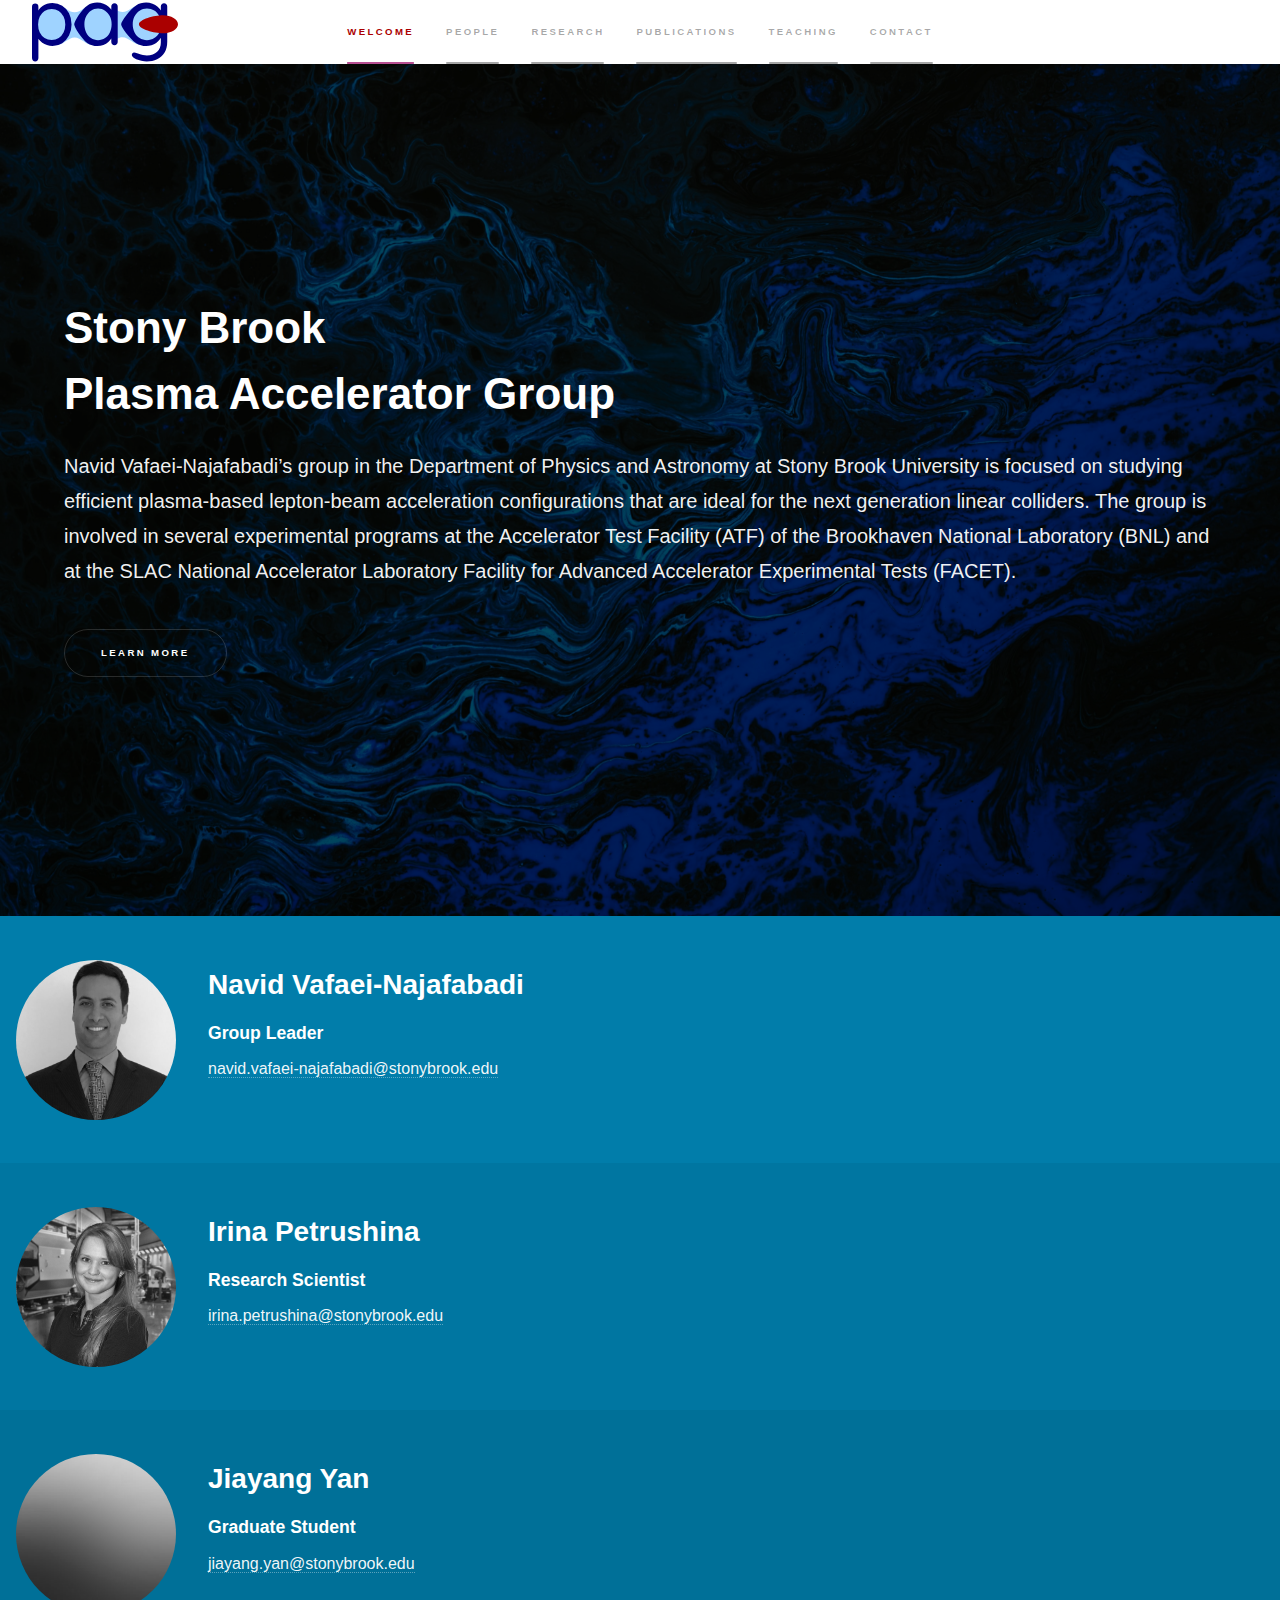
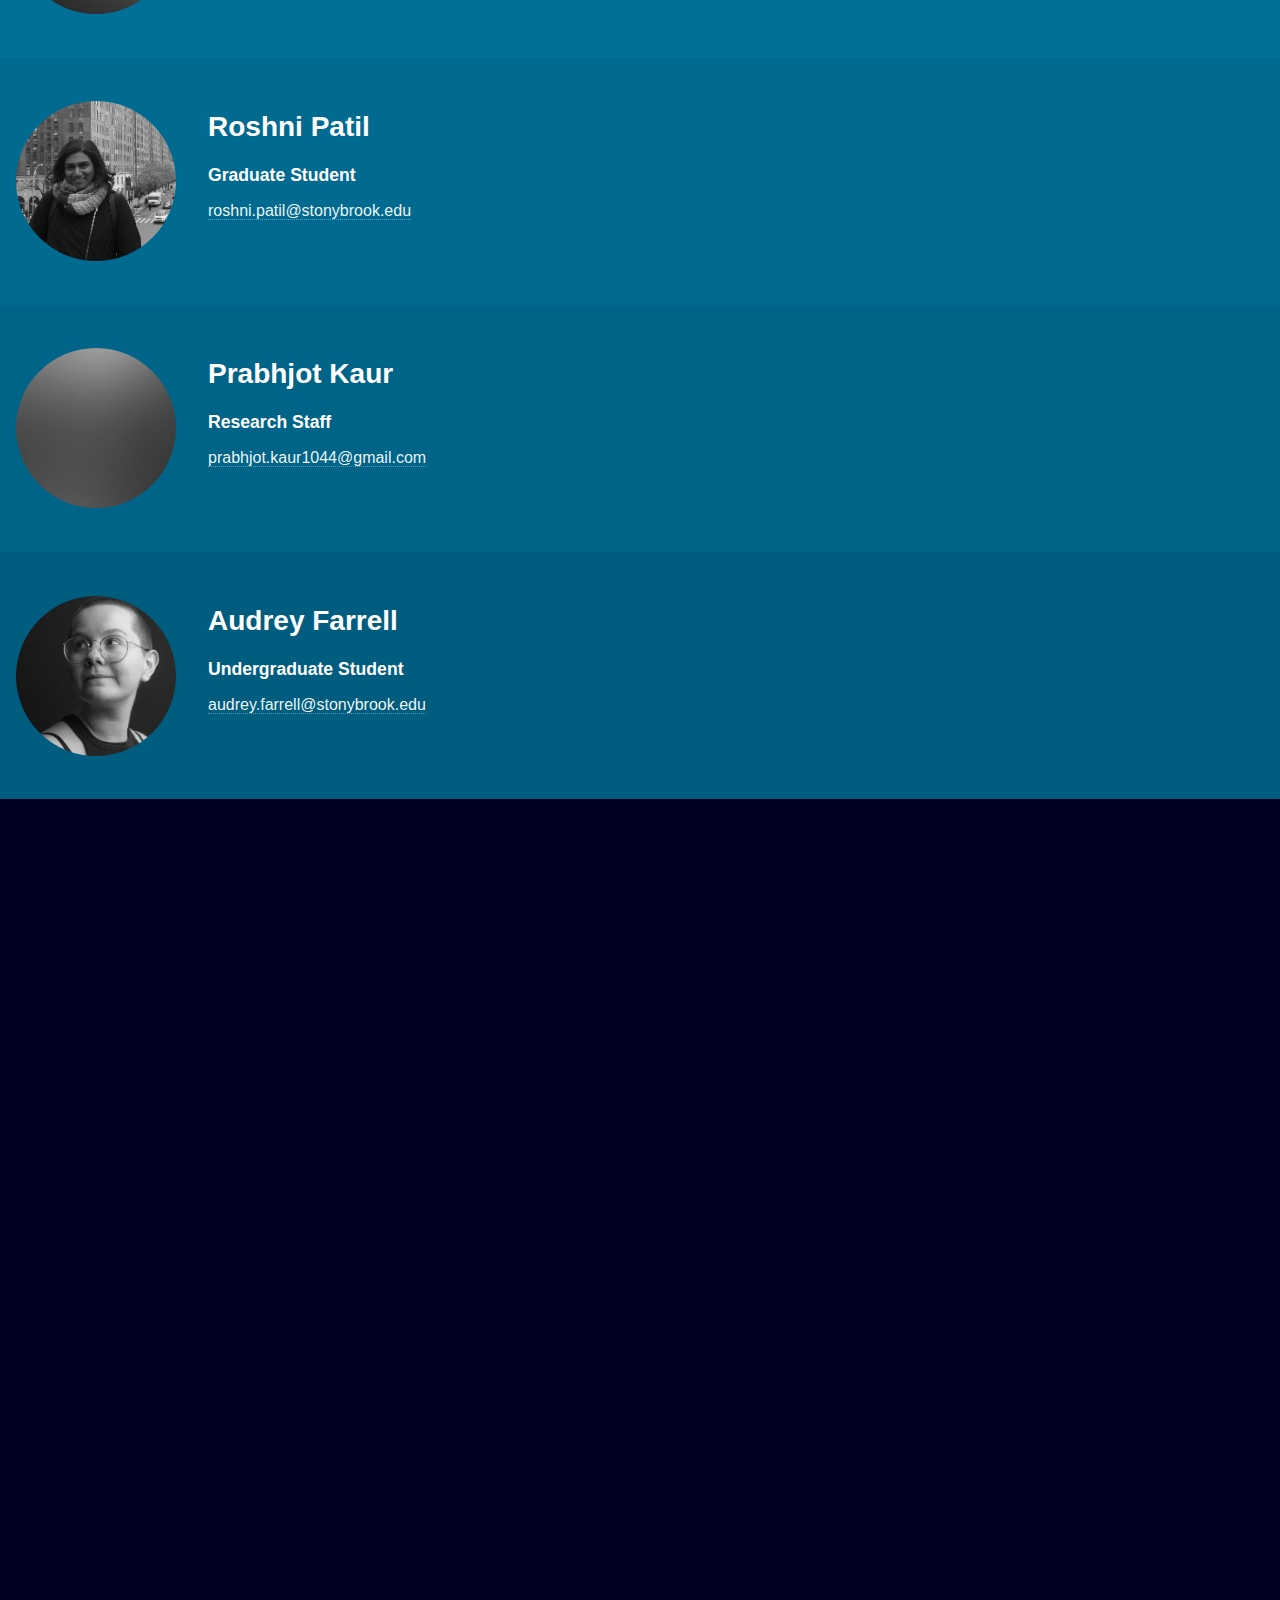
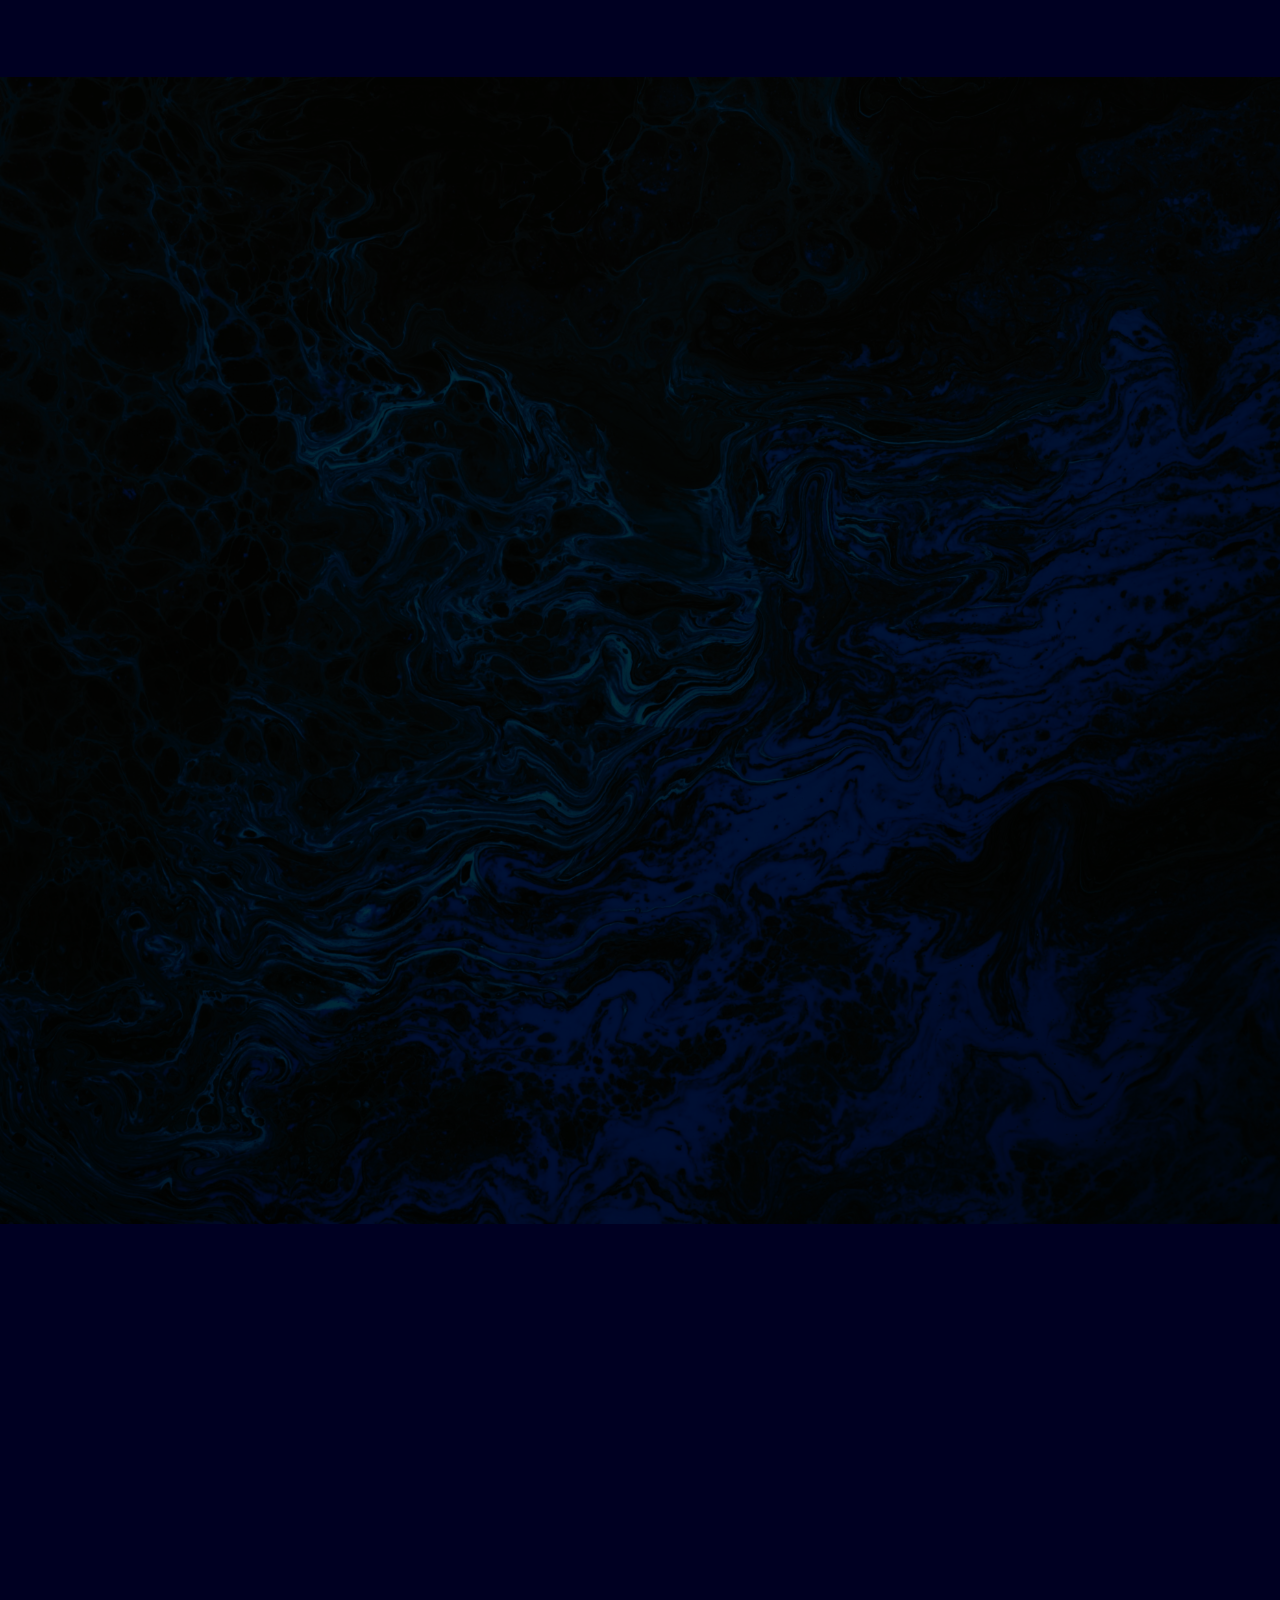
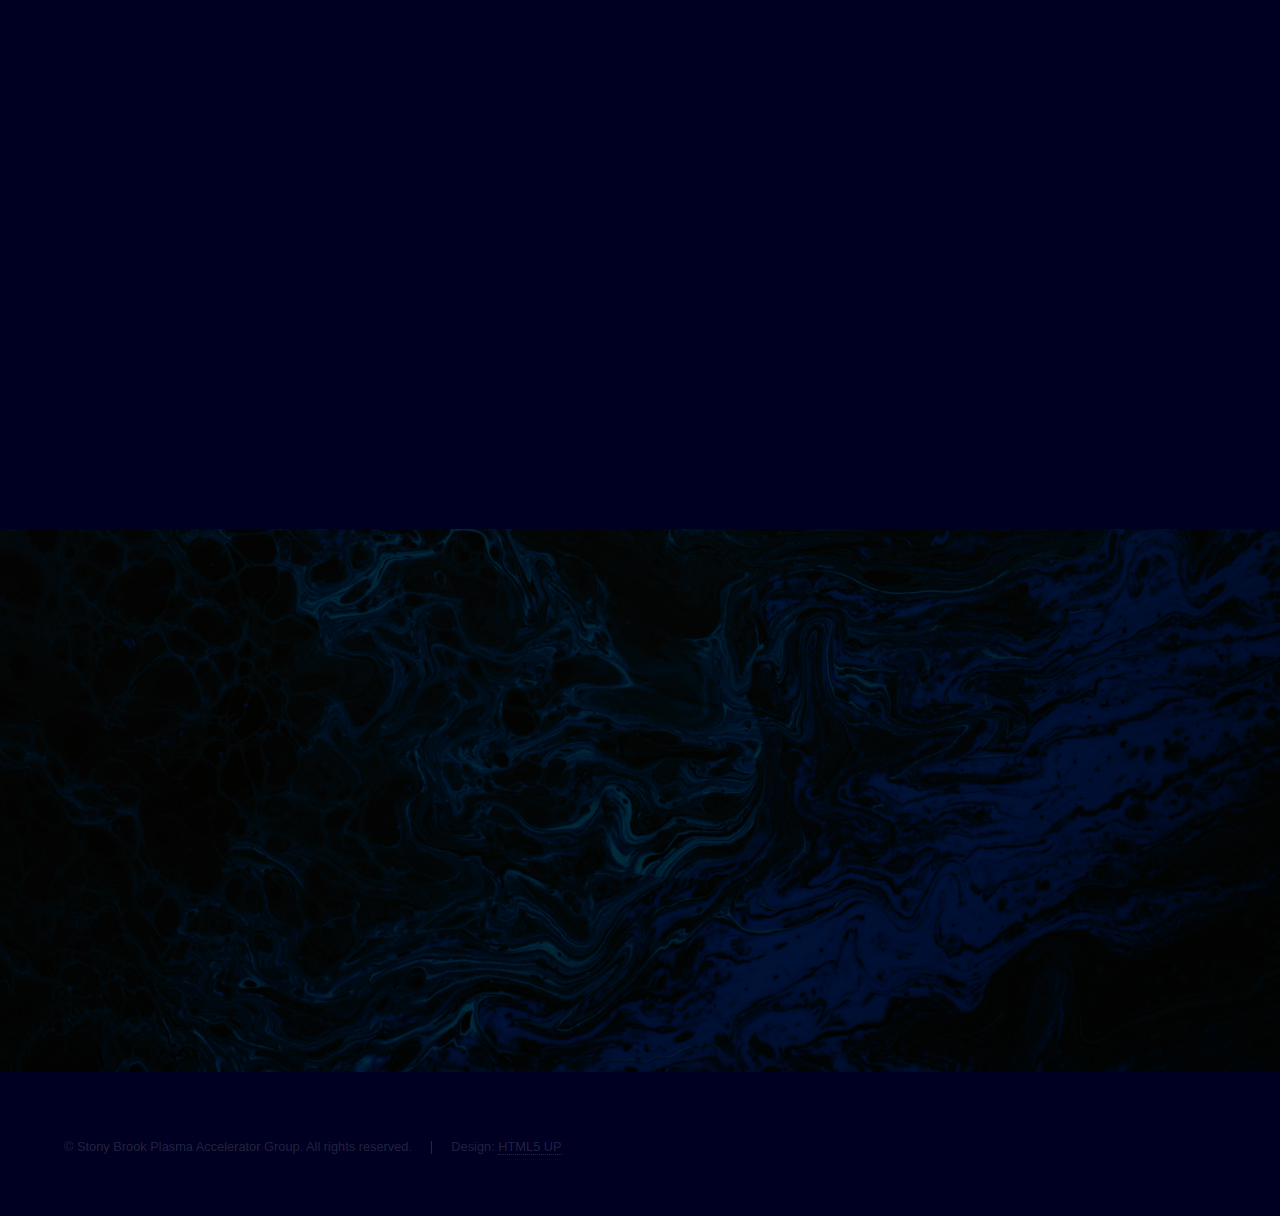
<file: index.html>
<!DOCTYPE HTML>
<!--
	Hyperspace by HTML5 UP
	html5up.net | @ajlkn
	Free for personal and commercial use under the CCA 3.0 license (html5up.net/license)
-->
<html>
	<head>
		<title>SBU Plasma Accelerator Group</title>
		<meta charset="utf-8" />
		<meta name="viewport" content="width=device-width, initial-scale=1, user-scalable=no" />
		<link rel="stylesheet" href="assets/css/main.css" />
		<noscript><link rel="stylesheet" href="assets/css/noscript.css" /></noscript>
	</head>
	<body class="is-preload">

		<!-- Sidebar -->
			<section id="sidebar">
				<div class="inner">
					<nav>
						<ul>
							<li><a href="#intro">Welcome</a></li>
							<li><a href="#people">People</a></li>
							<li><a href="#research">Research</a></li>
							<li><a href="#publications">Publications</a></li>
							<li><a href="#teaching">Teaching</a></li>
							<li><a href="#contact">Contact</a></li>
						</ul>
					</nav>
          <a href="http://www.phys.sunysb.edu" class="logo left"><img src="images/sbu_logo.svg" alt="" /></a>
          <a href="http://www.stonybrook.edu/commcms/bnl/joint-initiatives/case.php" class="logo right"><img src="images/case.svg" alt="" /></a>
        </div>
			</section>

		<!-- Wrapper -->
			<div id="wrapper">

				<!-- Intro -->
					<section id="intro" class="wrapper style1 fullscreen fade-up">
						<div class="inner">
                    <h1>Stony Brook<br \>Plasma Accelerator Group</h1>
							<p>Navid Vafaei-Najafabadi’s group in the Department of Physics and Astronomy at Stony Brook University is focused on studying efficient plasma-based lepton-beam acceleration configurations that are ideal for the next generation linear colliders. The group is involved in several experimental programs at the Accelerator Test Facility (ATF) of the  Brookhaven National Laboratory (BNL) and at the SLAC  National Accelerator Laboratory Facility for Advanced Accelerator Experimental Tests (FACET).
							</p>
							<ul class="actions">
								<li><a href="#research" class="button scrolly">Learn more</a></li>
							</ul>
						</div>
					</section>

				<!-- People -->
					<section id="people" class="wrapper style2 spotlights">
						<section>
							<a href="#" class="image"><img src="images/navid.jpg" alt="" data-position="center center" /></a>
							<div class="content">
								<div class="inner">
									<h2>Navid Vafaei-Najafabadi</h2>
                  <h3>Group Leader</h3>
                  <p><a href="mailto:navid.vafaei-najafabadi@stonybrook.edu">navid.vafaei-najafabadi@stonybrook.edu</a></p>	
								</div>
							</div>
						</section>
						<section>
							<a href="#" class="image"><img src="images/irina.png" alt="" data-position="top center" /></a>
							<div class="content">
								<div class="inner">
									<h2>Irina Petrushina</h2>
                  <h3>Research Scientist</h2>
                  <p><a href="mailto:irina.petrushina@stonybrook.edu">irina.petrushina@stonybrook.edu</a></p>
								</div>
							</div>
						</section>
						<section>
							<a href="#" class="image"><img src="images/pic03.jpg" alt="" data-position="top center" /></a>
							<div class="content">
								<div class="inner">
									<h2>Jiayang Yan</h2>
                  <h3>Graduate Student</h2>
                  <p><a href="mailto:jiayang.yan@stonybrook.edu">jiayang.yan@stonybrook.edu</a></p>
								</div>
							</div>
						</section>
						<section>
							<a href="#" class="image"><img src="images/roshni.png" alt="" data-position="top center" /></a>
							<div class="content">
								<div class="inner">
									<h2>Roshni Patil</h2>
                  <h3>Graduate Student</h2>
                  <p><a href="mailto:roshni.patil@stonybrook.edu">roshni.patil@stonybrook.edu</a></p>
								</div>
							</div>
						</section>
						<section>
							<a href="#" class="image"><img src="images/pic02.jpg" alt="" data-position="top center" /></a>
							<div class="content">
								<div class="inner">
									<h2>Prabhjot Kaur</h2>
                  <h3>Research Staff</h2>
                  <p><a href="mailto:prabhjot.kaur1044@gmail.com">prabhjot.kaur1044@gmail.com</a></p>
								</div>
							</div>
						</section>
						<section>
							<a href="#" class="image"><img src="images/audrey.jpg" alt="" data-position="top center" /></a>
							<div class="content">
								<div class="inner">
									<h2>Audrey Farrell</h2>
                  <h3>Undergraduate Student</h2>
                  <p><a href="mailto:audrey.farrell@stonybrook.edu">audrey.farrell@stonybrook.edu</a></p>
								</div>
							</div>
						</section>
					</section>

				<!-- Two -->
					<section id="research" class="wrapper style3 fade-up">
						<div class="inner">
							<h2>What we do</h2>
              <p>Current research in high energy physics depends upon the development, construction, and maintenance of large particle colliders. This experimentation at the energy scale of trillions of electron volts further exposes fundamental physics. However, these machines are massive and costly to operate. It has become necessary to look for alternate means of particle acceleration that are compact and efficient. Plasma wakefield accelerators (PWFAs) have shown the potential to sustain accelerating fields up to three orders of magnitudes higher than conventional (RF) accelerators, allowing electrons to acquire equivalent energies in less than one meter that an RF accelerator would require multiple kilometers to achieve.</p>
							<div class="features">
								<section>
									<span class="icon solid major fa-question"></span>
									<h3>General Background</h3>
									<p>Plasma wakefield accelerators operate by injecting a laser pulse of ultra-relativistic particle bunch into a plasma containing free electrons and ions, creating a wake of electrons like a boat travelling through water. </p>
                  <ul class="actions">
								    <li class="alt"><a href="research/general_bg.html" class="button">Learn More</a></li>
							</ul>
								</section>
								<section>
									<span class="icon solid major fa-code"></span>
									<h3>Research at SLAC</h3>
									<p>The experiments at FACET-I showed groundbreaking results for lepton beam acceleration in plasma wakeﬁelds. Using robust plasma simulation methods we are exploring novel injection strategies in preparation for FACET-II.</p>
                  <ul class="actions">
								    <li class="alt"><a href="research/slac.html" class="button">Learn More</a></li>
							</ul>
								</section>
								<section>
									<span class="icon solid major fa-search"></span>
									<h3>Research at Brookhaven</h3>
									<p>The Accelerator Test Facility provides a 1TW, 3.5ps long 10.6µm wavelength CO2 laser pulse capable of driving plasma wakes. We are investigating the wake structures using a long electron beam to transversely probe the wakeﬁeld.</p>
                  <ul class="actions">
								    <li class="alt"><a href="research/atf.html" class="button">Learn More</a></li>
							</ul>
								</section>
								<section>
									<span class="icon solid major fa-graduation-cap"></span>
									<h3>Education</h3>
									<p>Our group is commited to educating the next generation of accelerator physicists by giving undergraduate and graduate students the opportunity to perform cutting edge research.</p>
                  <ul class="actions">
								    <li class="alt"><a href="research/projects.html" class="button">Student Theses & Presentations</a></li>
							</ul>
								</section>
							</div>
						</div>
					</section>

          <!-- Publications -->
          <section id="publications" class="wrapper style1 fade-up">
            <div class="inner">
              <h2>Publications</h2>
							<div class="table-wrapper">
								<table>
									<thead>
										<tr>
											<th>2016</th>
											<th></th>
										</tr>
									</thead>
									<tbody>
										<tr>
											<td>1.</td>
                      <td><b>Vafaei-Najafabadi</b>, N., Marsh, K.A., Clayton, C.E., An, W., Mori, W.B., Joshi, C., Lu, W., Adli, E., Corde, S., Clarke, C.I., Litos, M., Green, S., Gessner, S., Frederico, J., Fisher, A.S., Wu, Z., Walz, D., Hogan, M.J. (2016) <b>Limitation on the accelerating gradient of a wakefield excited by an ultra-relativistic electron beam in rubidium plasma.</b> Physical Review Accelerators and Beams, 19, 101303.</td>
										</tr>
										<tr>
											<td>2.</td>
                      <td>Shaw, J.L., Lemos, N.,<b> Amorim, L.D., Vafaei-Najafabadi, N.</b>, Marsh, K.A., Tsung, F.S., Mori, W.B., Joshi, C., <b>Role of direct laser accelerations of electrons in a laser wakefield accelerator with ionization injection.</b> (submitted to Physical Review Letters).</td>
										</tr>
										<tr>
											<td>3.</td>
                      <td> Clayton, C. E., Adli, E., Allen, J., An, W., Clarke, C. I., Corde, S., Frederico, J., Gessner, S., Green, S. Z., Hogan, M. J., Joshi, C., Litos, M., Lu, W., Marsh, K. A., Mori, W. B., <b>Vafaei-Najafabadi, N.</b>, Xu X., Yakimenko, V. (2016). <b>Self-mapping the longitudinal field structure of a nonlinear plasma accelerator cavity.</b> Nature Communications, 7, 12483.</td>
										</tr>
										<tr>
											<td>4.</td>
                      <td>Corde, S., Adli, E., Allen, J. M., An, W., Clarke, C. I., Clausse, B., Clayton, C. E., Delahaye, J. P., Frederico, J., Gessner, S., Green, S. Z., Hogan, M. J., Joshi, C., Litos, M., Lu, W., Marsh, K. A., Mori, W. B., <b>Vafaei-Najafabadi, N.</b>, Walz D., Yakimenko, V. (2016) <b>High-field plasma acceleration in a high-ionization-potential gas.</b> Nature Communications, 7, 11898.</td>
										</tr>
										<tr>
											<td>5.</td>
                      <td>Adli, E., Lidstrøm, C.A., Allen, J., Clarke, C.I., Frederico, J., Gessner, S.J., Green, S.Z., Hogan, M.J., Litos, M.D., O’Shea, B., Yakimenko, V., An, W., Clayton, C.E., Marsh, K.A., Mori, W.B., Joshi, C.,<b> Vafaei-Najafabadi, N.</b>, Corde, S., Lu, W., <b>Long-range attraction of an ultrarelativistic electron beam by a column of neutral plasma.</b> (Submitted to the New Journal of Physics).</td>
										</tr>
                    <tr>
                      <td>6.</td>
                      <td>Corde, S., Adli, E., Allen, J. M., An, W., Clarke, C. I., Clayton, C. E., Delahaye, J., Frederico, J., Gessner, S., Green, S., Hogan, M., Joshi, C., Lipkowitz, N., Litos, M., Lu, W., Marsh, K., Mori, W., Schmeltz, M., <b>Vafaei-Najafabadi, N.</b>, Walz, D., Yakimenko, V., Yocky, G. (2015). <b>Multi-gigaelectronvolt acceleration of positrons in a self-loaded plasma wakefield.</b> Nature, 524(7566), 442–445.</td>
                    </tr>
                    <tr>
                      <td>7.</td>
                      <td><b>Vafaei-Najafabadi, N.</b>, An, W., Clayton, C. E., Joshi, C., Marsh, K. A., Mori, W. B., Welch, E. C., Lu, W., Adli, A., Allen, J., Clarke, C. I., Corde, S., Frederico, J., Gessner, S. J., Green, S. Z., Hogan, M. J., Litos, M. D., Yakimenko, V. (2016) <b>Evidence for high-energy and low-emittance electron beams using ionization injection of charge in a plasma wakefield accelerator.</b> Plasma Physics and Controlled Fusion, 58, 034009.</td>
                    </tr>
                    <tr>
                      <td>8.</td>
                      <td>Litos, M., Adli, E., Allen, J., An, W., Clarke, C. I., Corde, S., Clayton, C. E., Frederico, J., Gessner, S., Green, S., Hogan, M., Joshi, C., Lu, W., Marsh, K. A., Mori, W. B., Schmeltz, M., <b>Vafaei-Najafabadi, N.</b>, Yakimenko, V. (2016) <b>9 GeV energy gain in a beam-driven plasma wakefield accelerator.</b> Plasma Physics and Controlled Fusion 58, 034017.</td>
                    </tr>
                    <tr>
                      <td>9.</td>
                      <td>Gessner, S., Adli, E., Allen, J. M., An, W., Clarke, C. I., Clayton, C. E., Corde, S., Delahaye, J. P., Frederico, J., Green, S. Z., Hast, C., Hogan, M. J., Joshi, C., Lindstrom, C. A., Lipkowitz, N., Litos, M., Lu, W., Marsh, K. A., Mori, W. B., O’Shea, B., <b>Vafaei-Najafabadi, N.</b>, Walz, D., Yakimenko, V., Yocky, G., <b>Demonstration of a positron beam-driven hollow channel plasma wakefield accelerator.</b> Nature Communications, 7, 11785.</td>
                    </tr>
									</tbody>
								</table>
							</div>
            </div>
          </section>
				<!-- Teaching -->
					<section id="teaching" class="wrapper style3-alt fade-up">
						<div class="inner">
							<h2>Courses Taught</h2>
							<div class="courses">
								<section>
									<h3>PHY 390: Introduction to Plasma Physics</h3>
                  <p><b>Spring 2020</b></p>
                  <p>The course starts with a definition of plasma as well as a discussion of its important properties including temperature and useful temporal and spatial scales. This will be followed by a detailed study of the motion of a single charged particle in electric and magnetic fields. Collective effects such as diffusion, resistivity, and waves in plasma will be discussed in the context of the fluid and kinetic models. </p>
                  <ul class="actions">
								    <li class="alt"><a href="courses/phy390_s20.pdf" class="button">Course Information</a></li>
							</ul>
								</section>
								<section>
									<h3>PHY 301: Electromagnetic Theory I</h3>
                  <p><b>Fall 2018, Fall 2019</b></p>
                  <p>The application of Maxwell's equations to solve time-independent boundary-value problems and to study the interactions of electric and magnetic fields with bulk matter. </p>
                  <ul class="actions">
								    <li class="alt"><a href="courses/phy301_f18.pdf" class="button">Course Information</a></li>
							</ul>
								</section>
								<section>
									<h3>PHY 420: Introduction to Accelerator Science and Technology</h3>
                  <p><b>Fall 2017</b></p>
                  <p>This course will introduce students to the field of accelerator science and technology, a very versatile branch of physics and technology. This course is composed of the following parts: introduction of accelerator history and their basic principles, basic beam dynamics in synchrotrons, introduction of challenges in Accelerator physics, and introduction of typical beam measurements and instrumentations.</p>
                  <ul class="actions">
								    <li class="alt"><a href="courses/phy420_f17.html" class="button">Course Information</a></li>
							</ul>
								</section>
                <section></section>
							</div>
						</div>
					</section>

				<!-- Three -->
					<section id="contact" class="wrapper style1 fade-up">
						<div class="inner">
							<h2>Get in touch</h2>
							<div class="split style1">
								<section>
									<form method="post" action="#">
										<div class="fields">
											<div class="field half">
												<label for="name">Name</label>
												<input type="text" name="name" id="name" />
											</div>
											<div class="field half">
												<label for="email">Email</label>
												<input type="text" name="email" id="email" />
											</div>
											<div class="field">
												<label for="message">Message</label>
												<textarea name="message" id="message" rows="5"></textarea>
											</div>
										</div>
										<ul class="actions">
											<li><a href="" class="button submit">Send Message</a></li>
										</ul>
									</form>
								</section>
								<section>
									<ul class="contact">
										<li>
											<h3>Address</h3>
                      <span>Navid Vafaei-Najafabadi<br />Assistant Professor<br />Physics and Astronomy<br />Stony Brook University<br />Stony Brook, NY 11794-3800 USA</span>
										</li>
										<li>
											<h3>Email</h3>
											<a href="#">navid.vafaei-najafabadi@stonybrook.edu</a>
										</li>
										<li>
											<h3>Phone</h3>
											<span>+1 (631)632-7023</span>
										</li>
										<!--<li>
											<h3>Social</h3>
											<ul class="icons">
												<li><a href="#" class="icon brands fa-twitter"><span class="label">Twitter</span></a></li>
												<li><a href="#" class="icon brands fa-facebook-f"><span class="label">Facebook</span></a></li>
												<li><a href="#" class="icon brands fa-github"><span class="label">GitHub</span></a></li>
												<li><a href="#" class="icon brands fa-instagram"><span class="label">Instagram</span></a></li>
												<li><a href="#" class="icon brands fa-linkedin-in"><span class="label">LinkedIn</span></a></li>
                      </ul>
                    </li>-->
									</ul>
								</section>
							</div>
						</div>
					</section>

			</div>

		<!-- Footer -->
			<footer id="footer" class="wrapper style1-alt">
				<div class="inner">
					<ul class="menu">
						<li>&copy; Stony Brook Plasma Accelerator Group. All rights reserved.</li><li>Design: <a href="http://html5up.net">HTML5 UP</a></li>
					</ul>
				</div>
			</footer>

		<!-- Scripts -->
			<script src="assets/js/jquery.min.js"></script>
			<script src="assets/js/jquery.scrollex.min.js"></script>
			<script src="assets/js/jquery.scrolly.min.js"></script>
			<script src="assets/js/browser.min.js"></script>
			<script src="assets/js/breakpoints.min.js"></script>
			<script src="assets/js/util.js"></script>
			<script src="assets/js/main.js"></script>

	</body>
</html>
</file>
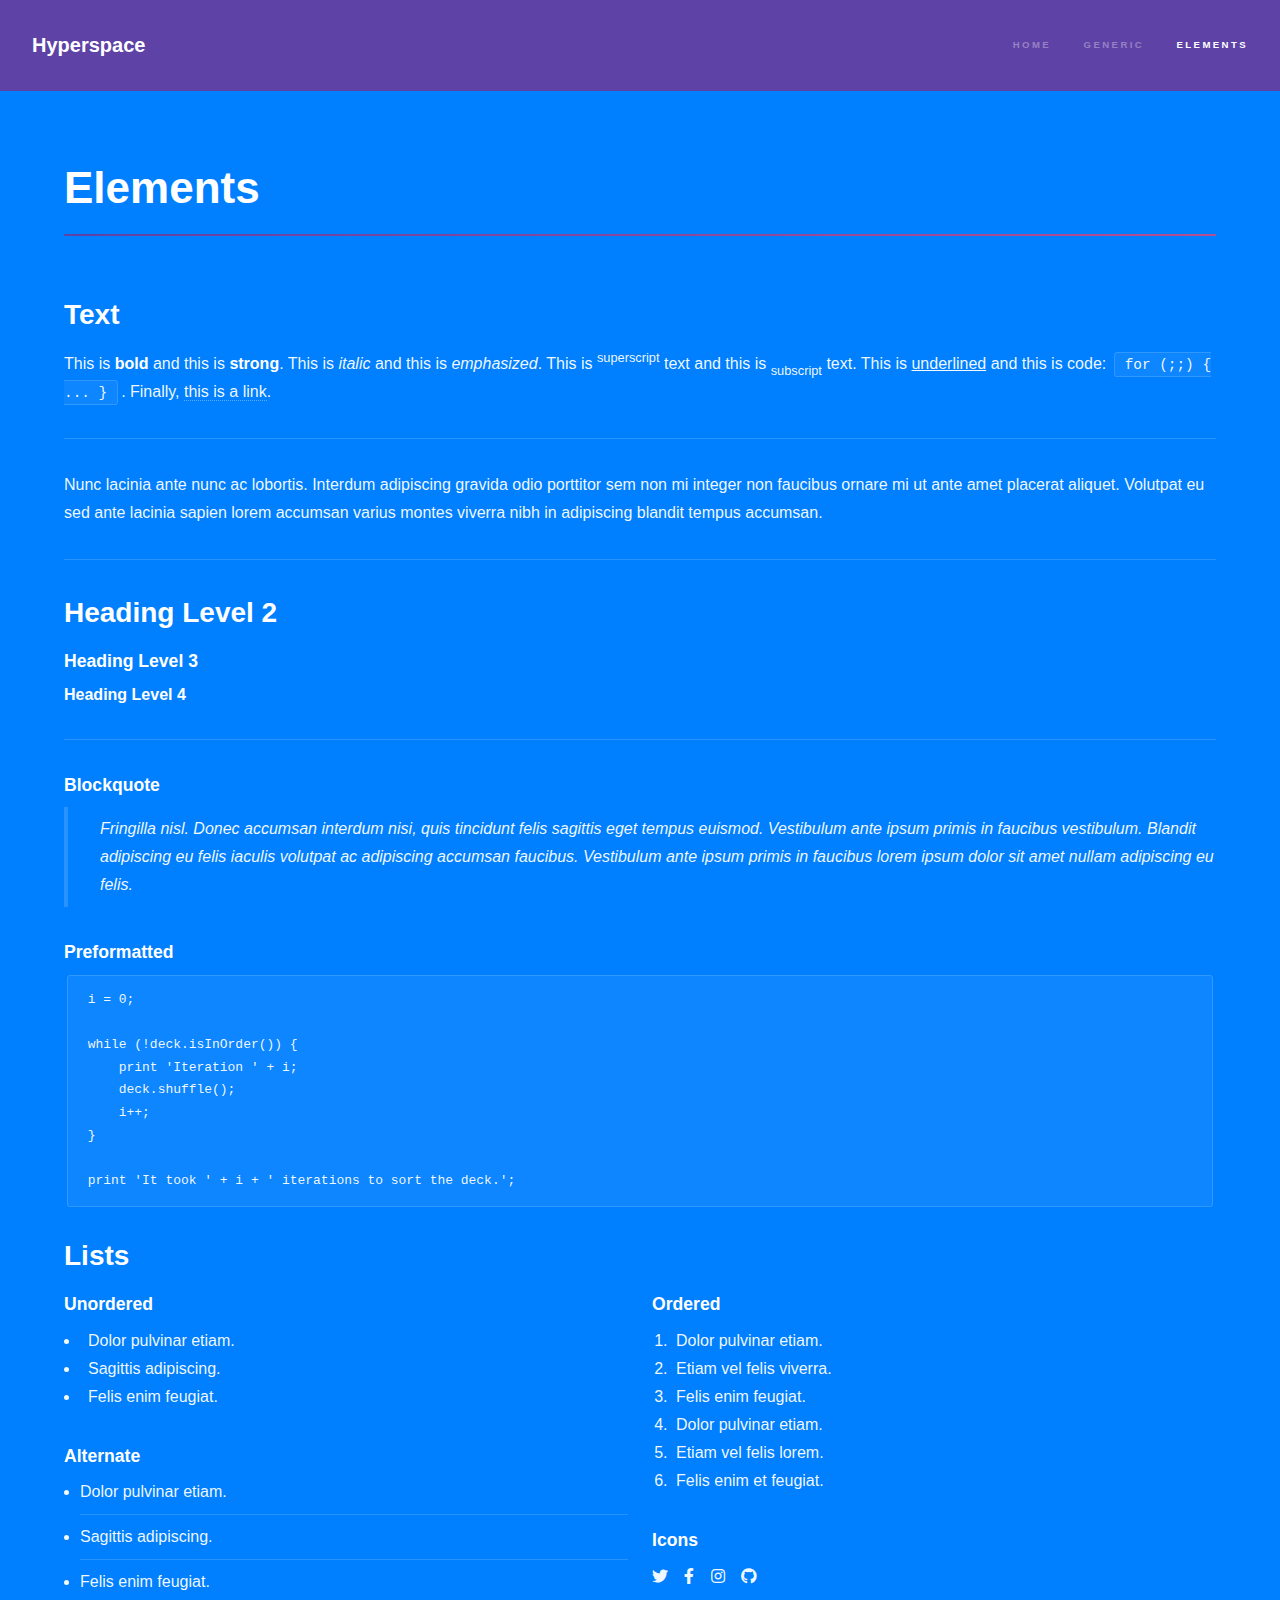
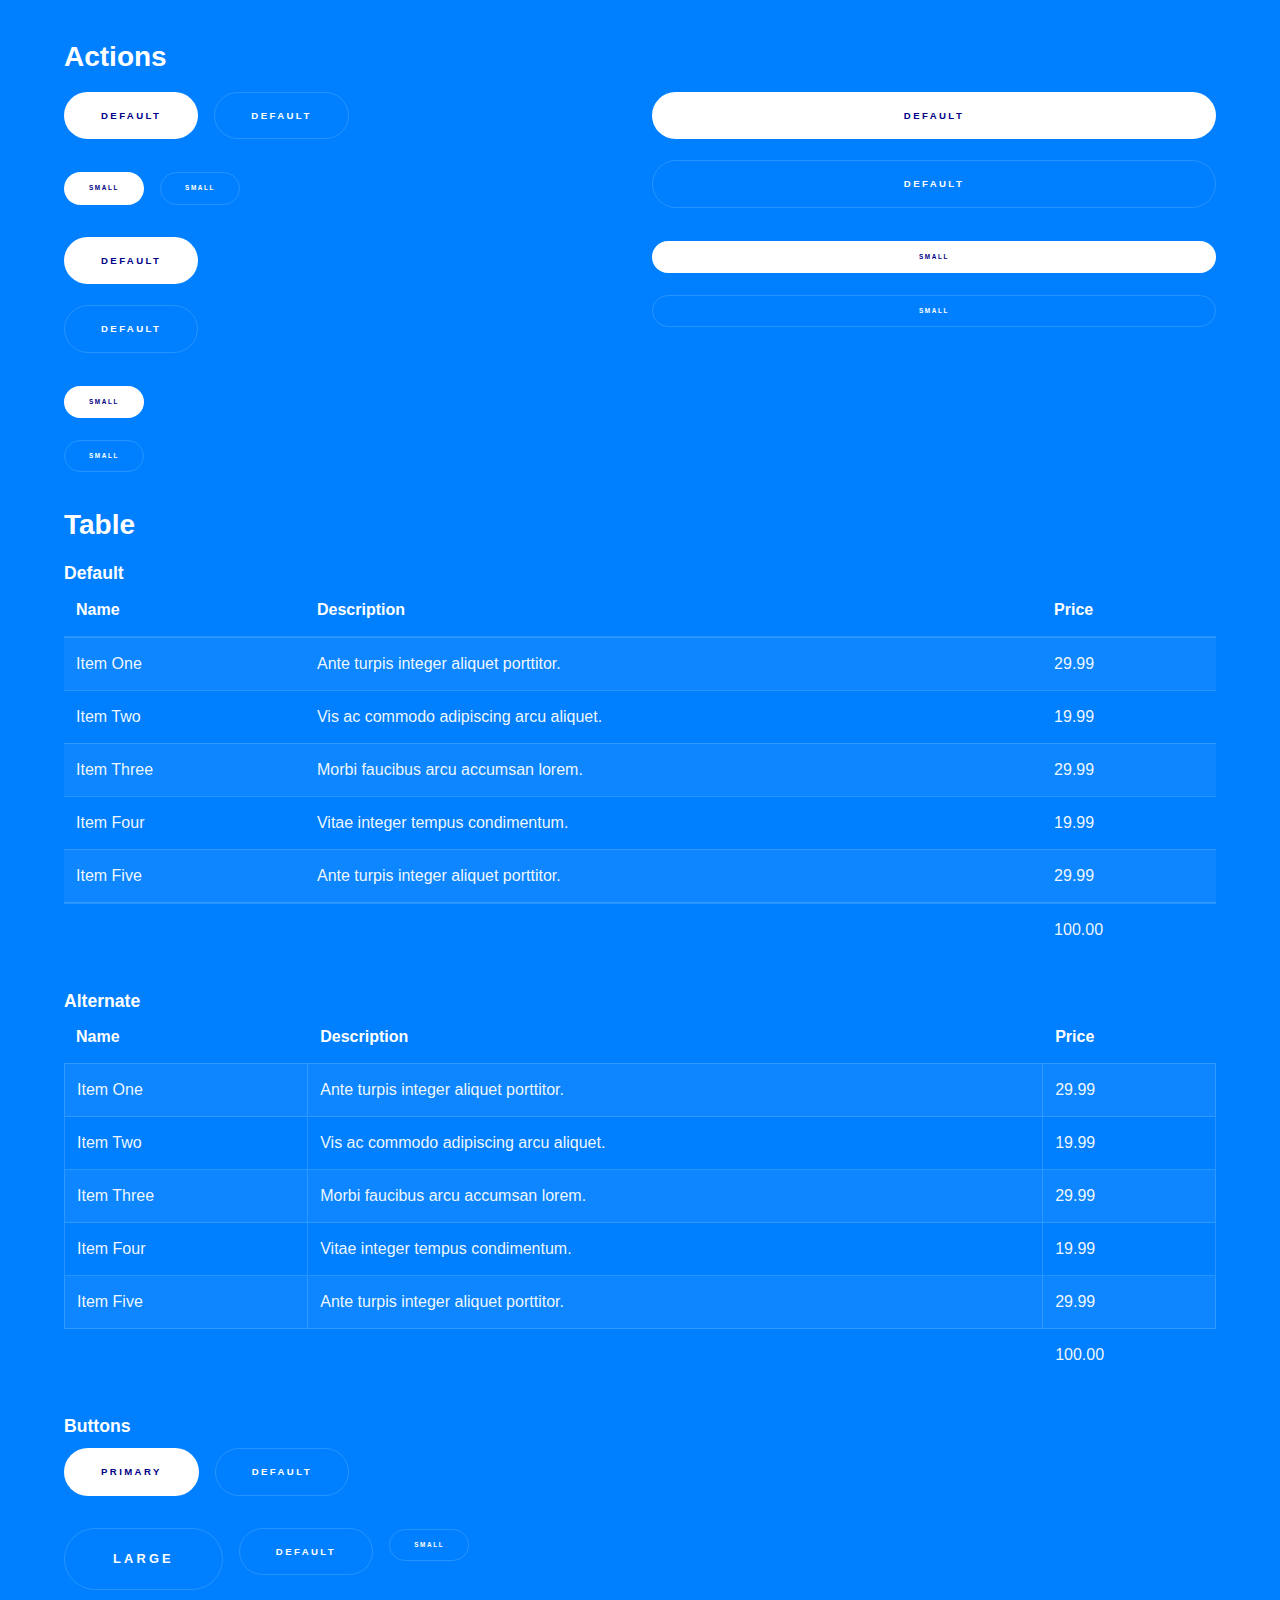
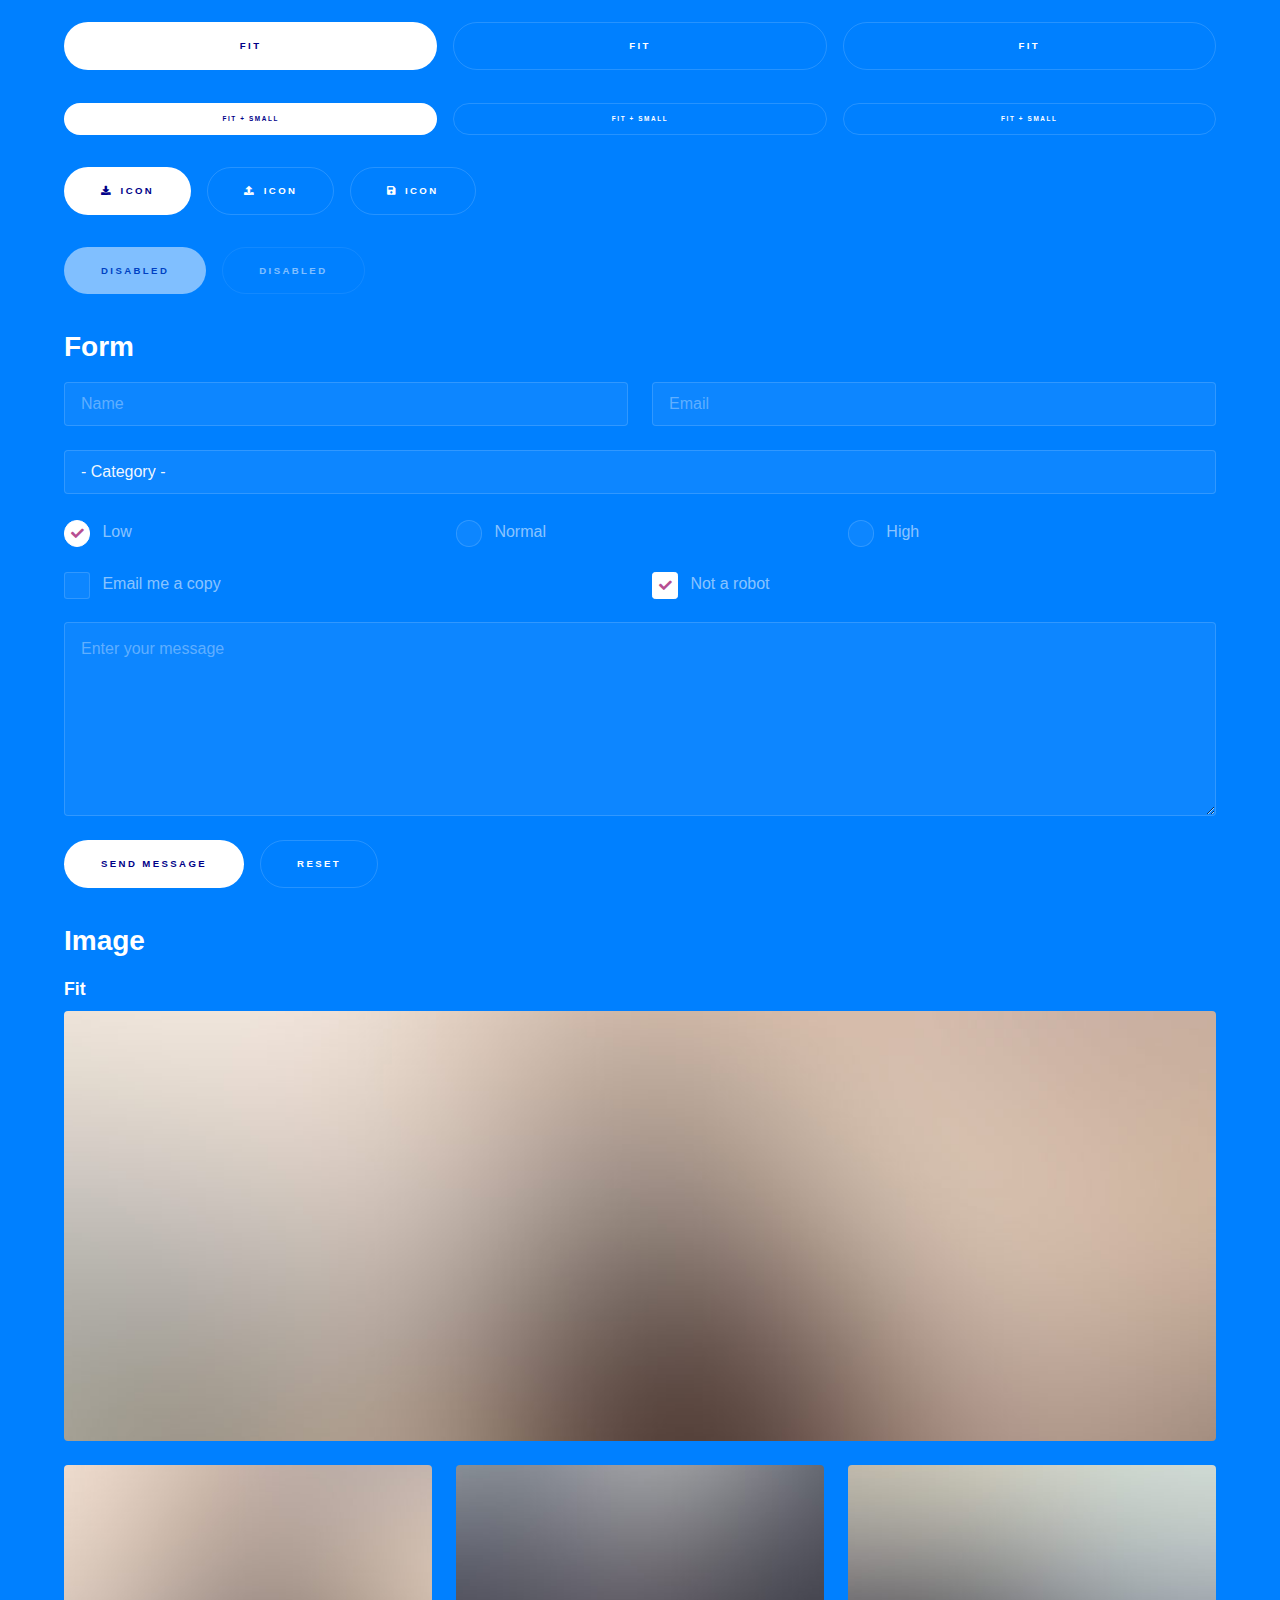
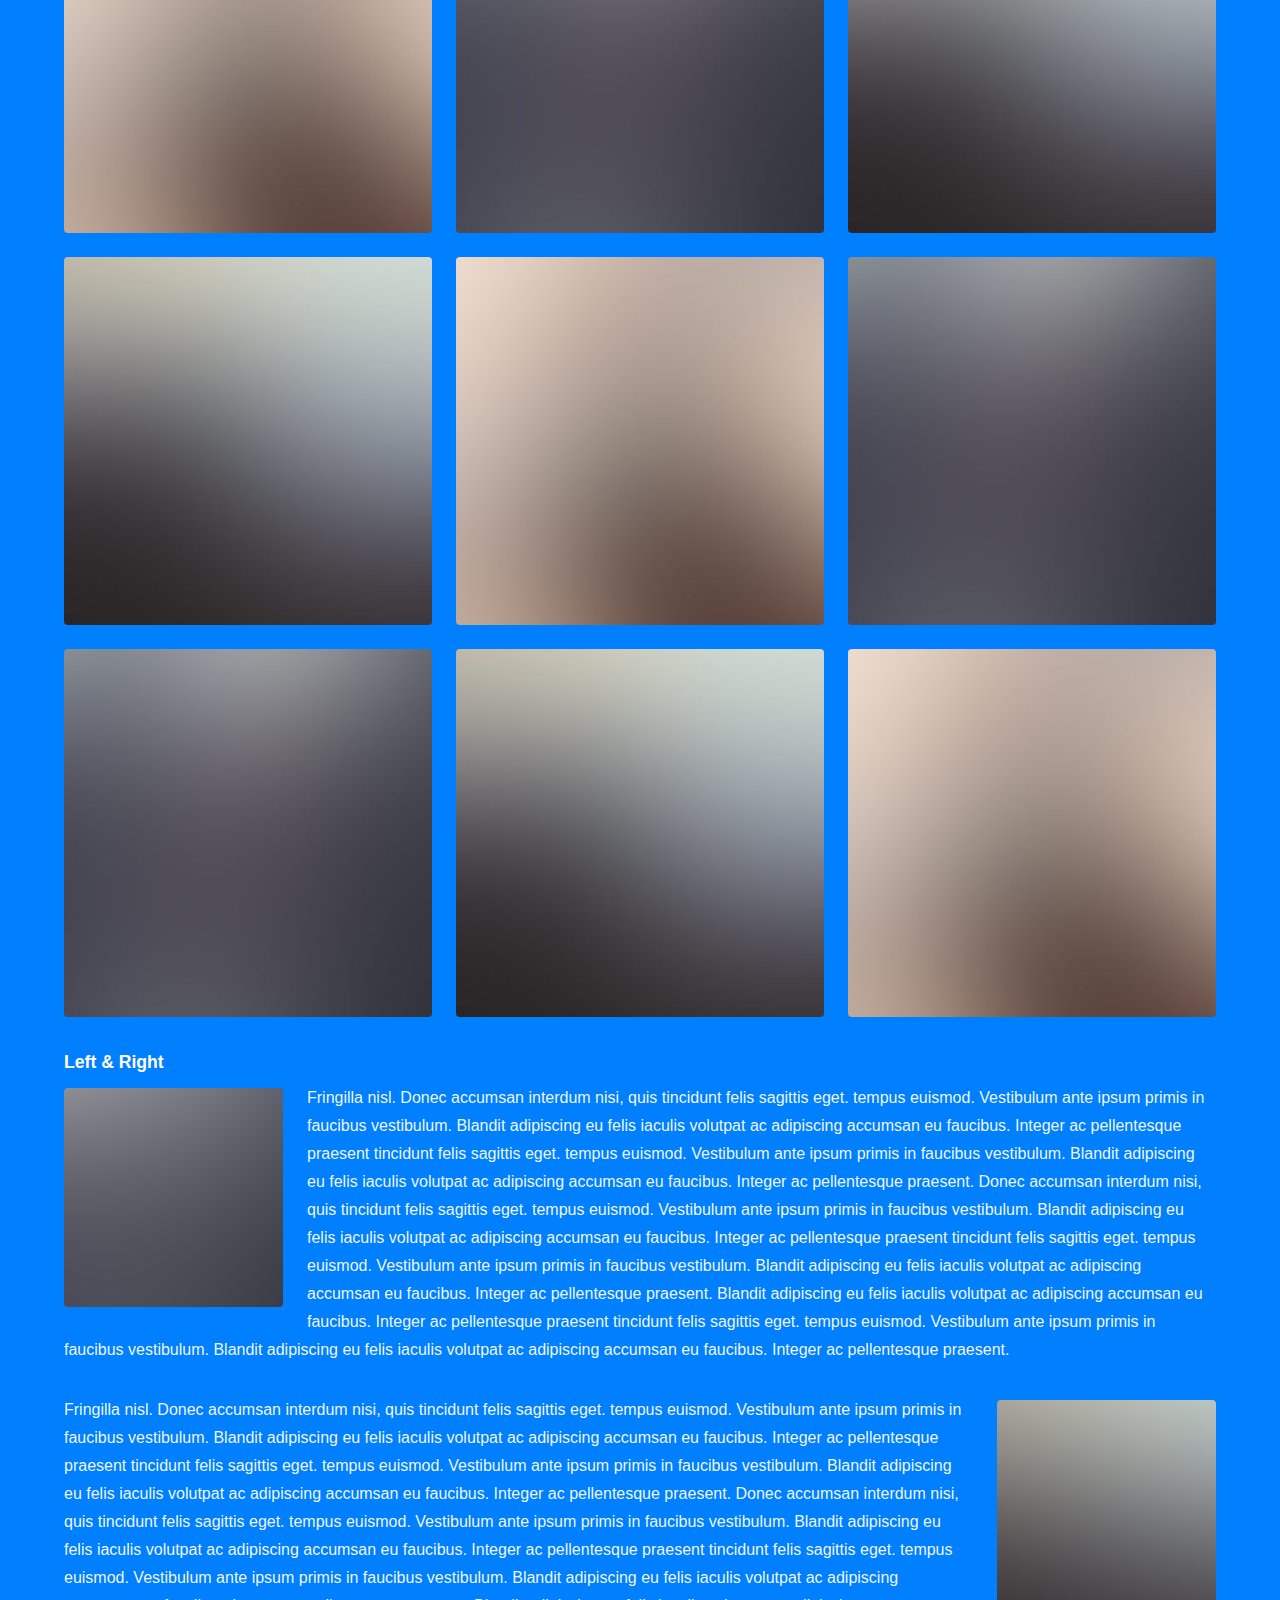
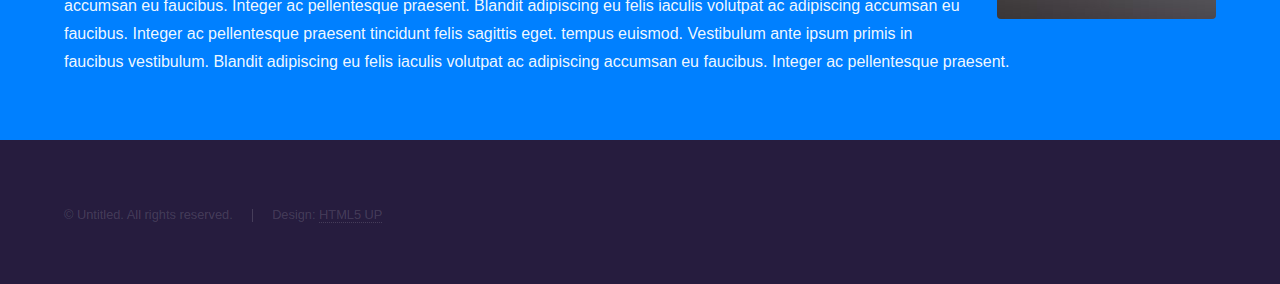
<file: elements.html>
<!DOCTYPE HTML>
<!--
	Hyperspace by HTML5 UP
	html5up.net | @ajlkn
	Free for personal and commercial use under the CCA 3.0 license (html5up.net/license)
-->
<html>
	<head>
		<title>Elements - Hyperspace by HTML5 UP</title>
		<meta charset="utf-8" />
		<meta name="viewport" content="width=device-width, initial-scale=1, user-scalable=no" />
		<link rel="stylesheet" href="assets/css/main.css" />
		<noscript><link rel="stylesheet" href="assets/css/noscript.css" /></noscript>
	</head>
	<body class="is-preload">

		<!-- Header -->
			<header id="header">
				<a href="index.html" class="title">Hyperspace</a>
				<nav>
					<ul>
						<li><a href="index.html">Home</a></li>
						<li><a href="generic.html">Generic</a></li>
						<li><a href="elements.html"  class="active">Elements</a></li>
					</ul>
				</nav>
			</header>

		<!-- Wrapper -->
			<div id="wrapper">

				<!-- Main -->
					<section id="main" class="wrapper">
						<div class="inner">
							<h1 class="major">Elements</h1>

							<!-- Text -->
								<section>
									<h2>Text</h2>
									<p>This is <b>bold</b> and this is <strong>strong</strong>. This is <i>italic</i> and this is <em>emphasized</em>.
									This is <sup>superscript</sup> text and this is <sub>subscript</sub> text.
									This is <u>underlined</u> and this is code: <code>for (;;) { ... }</code>. Finally, <a href="#">this is a link</a>.</p>
									<hr />
									<p>Nunc lacinia ante nunc ac lobortis. Interdum adipiscing gravida odio porttitor sem non mi integer non faucibus ornare mi ut ante amet placerat aliquet. Volutpat eu sed ante lacinia sapien lorem accumsan varius montes viverra nibh in adipiscing blandit tempus accumsan.</p>
									<hr />
									<h2>Heading Level 2</h2>
									<h3>Heading Level 3</h3>
									<h4>Heading Level 4</h4>
									<hr />
									<h3>Blockquote</h3>
									<blockquote>Fringilla nisl. Donec accumsan interdum nisi, quis tincidunt felis sagittis eget tempus euismod. Vestibulum ante ipsum primis in faucibus vestibulum. Blandit adipiscing eu felis iaculis volutpat ac adipiscing accumsan faucibus. Vestibulum ante ipsum primis in faucibus lorem ipsum dolor sit amet nullam adipiscing eu felis.</blockquote>
									<h3>Preformatted</h3>
									<pre><code>i = 0;

while (!deck.isInOrder()) {
    print 'Iteration ' + i;
    deck.shuffle();
    i++;
}

print 'It took ' + i + ' iterations to sort the deck.';</code></pre>
								</section>

							<!-- Lists -->
								<section>
									<h2>Lists</h2>
									<div class="row">
										<div class="col-6 col-12-medium">
											<h3>Unordered</h3>
											<ul>
												<li>Dolor pulvinar etiam.</li>
												<li>Sagittis adipiscing.</li>
												<li>Felis enim feugiat.</li>
											</ul>
											<h3>Alternate</h3>
											<ul class="alt">
												<li>Dolor pulvinar etiam.</li>
												<li>Sagittis adipiscing.</li>
												<li>Felis enim feugiat.</li>
											</ul>
										</div>
										<div class="col-6 col-12-medium">
											<h3>Ordered</h3>
											<ol>
												<li>Dolor pulvinar etiam.</li>
												<li>Etiam vel felis viverra.</li>
												<li>Felis enim feugiat.</li>
												<li>Dolor pulvinar etiam.</li>
												<li>Etiam vel felis lorem.</li>
												<li>Felis enim et feugiat.</li>
											</ol>
											<h3>Icons</h3>
											<ul class="icons">
												<li><a href="#" class="icon brands fa-twitter"><span class="label">Twitter</span></a></li>
												<li><a href="#" class="icon brands fa-facebook-f"><span class="label">Facebook</span></a></li>
												<li><a href="#" class="icon brands fa-instagram"><span class="label">Instagram</span></a></li>
												<li><a href="#" class="icon brands fa-github"><span class="label">Github</span></a></li>
											</ul>
										</div>
									</div>
									<h2>Actions</h2>
									<div class="row">
										<div class="col-6 col-12-medium">
											<ul class="actions">
												<li><a href="#" class="button primary">Default</a></li>
												<li><a href="#" class="button">Default</a></li>
											</ul>
											<ul class="actions small">
												<li><a href="#" class="button primary small">Small</a></li>
												<li><a href="#" class="button small">Small</a></li>
											</ul>
											<ul class="actions stacked">
												<li><a href="#" class="button primary">Default</a></li>
												<li><a href="#" class="button">Default</a></li>
											</ul>
											<ul class="actions stacked">
												<li><a href="#" class="button primary small">Small</a></li>
												<li><a href="#" class="button small">Small</a></li>
											</ul>
										</div>
										<div class="col-6 col-12-medium">
											<ul class="actions stacked">
												<li><a href="#" class="button primary fit">Default</a></li>
												<li><a href="#" class="button fit">Default</a></li>
											</ul>
											<ul class="actions stacked">
												<li><a href="#" class="button primary small fit">Small</a></li>
												<li><a href="#" class="button small fit">Small</a></li>
											</ul>
										</div>
									</div>
								</section>

							<!-- Table -->
								<section>
									<h2>Table</h2>
									<h3>Default</h3>
									<div class="table-wrapper">
										<table>
											<thead>
												<tr>
													<th>Name</th>
													<th>Description</th>
													<th>Price</th>
												</tr>
											</thead>
											<tbody>
												<tr>
													<td>Item One</td>
													<td>Ante turpis integer aliquet porttitor.</td>
													<td>29.99</td>
												</tr>
												<tr>
													<td>Item Two</td>
													<td>Vis ac commodo adipiscing arcu aliquet.</td>
													<td>19.99</td>
												</tr>
												<tr>
													<td>Item Three</td>
													<td> Morbi faucibus arcu accumsan lorem.</td>
													<td>29.99</td>
												</tr>
												<tr>
													<td>Item Four</td>
													<td>Vitae integer tempus condimentum.</td>
													<td>19.99</td>
												</tr>
												<tr>
													<td>Item Five</td>
													<td>Ante turpis integer aliquet porttitor.</td>
													<td>29.99</td>
												</tr>
											</tbody>
											<tfoot>
												<tr>
													<td colspan="2"></td>
													<td>100.00</td>
												</tr>
											</tfoot>
										</table>
									</div>

									<h3>Alternate</h3>
									<div class="table-wrapper">
										<table class="alt">
											<thead>
												<tr>
													<th>Name</th>
													<th>Description</th>
													<th>Price</th>
												</tr>
											</thead>
											<tbody>
												<tr>
													<td>Item One</td>
													<td>Ante turpis integer aliquet porttitor.</td>
													<td>29.99</td>
												</tr>
												<tr>
													<td>Item Two</td>
													<td>Vis ac commodo adipiscing arcu aliquet.</td>
													<td>19.99</td>
												</tr>
												<tr>
													<td>Item Three</td>
													<td> Morbi faucibus arcu accumsan lorem.</td>
													<td>29.99</td>
												</tr>
												<tr>
													<td>Item Four</td>
													<td>Vitae integer tempus condimentum.</td>
													<td>19.99</td>
												</tr>
												<tr>
													<td>Item Five</td>
													<td>Ante turpis integer aliquet porttitor.</td>
													<td>29.99</td>
												</tr>
											</tbody>
											<tfoot>
												<tr>
													<td colspan="2"></td>
													<td>100.00</td>
												</tr>
											</tfoot>
										</table>
									</div>
								</section>

							<!-- Buttons -->
								<section>
									<h3>Buttons</h3>
									<ul class="actions">
										<li><a href="#" class="button primary">Primary</a></li>
										<li><a href="#" class="button">Default</a></li>
									</ul>
									<ul class="actions">
										<li><a href="#" class="button large">Large</a></li>
										<li><a href="#" class="button">Default</a></li>
										<li><a href="#" class="button small">Small</a></li>
									</ul>
									<ul class="actions fit">
										<li><a href="#" class="button primary fit">Fit</a></li>
										<li><a href="#" class="button fit">Fit</a></li>
										<li><a href="#" class="button fit">Fit</a></li>
									</ul>
									<ul class="actions fit small">
										<li><a href="#" class="button primary fit small">Fit + Small</a></li>
										<li><a href="#" class="button fit small">Fit + Small</a></li>
										<li><a href="#" class="button fit small">Fit + Small</a></li>
									</ul>
									<ul class="actions">
										<li><a href="#" class="button primary icon solid fa-download">Icon</a></li>
										<li><a href="#" class="button icon solid fa-upload">Icon</a></li>
										<li><a href="#" class="button icon solid fa-save">Icon</a></li>
									</ul>
									<ul class="actions">
										<li><span class="button primary disabled">Disabled</span></li>
										<li><span class="button disabled">Disabled</span></li>
									</ul>
								</section>

							<!-- Form -->
								<section>
									<h2>Form</h2>
									<form method="post" action="#">
										<div class="row gtr-uniform">
											<div class="col-6 col-12-xsmall">
												<input type="text" name="demo-name" id="demo-name" value="" placeholder="Name" />
											</div>
											<div class="col-6 col-12-xsmall">
												<input type="email" name="demo-email" id="demo-email" value="" placeholder="Email" />
											</div>
											<div class="col-12">
												<select name="demo-category" id="demo-category">
													<option value="">- Category -</option>
													<option value="1">Manufacturing</option>
													<option value="1">Shipping</option>
													<option value="1">Administration</option>
													<option value="1">Human Resources</option>
												</select>
											</div>
											<div class="col-4 col-12-small">
												<input type="radio" id="demo-priority-low" name="demo-priority" checked>
												<label for="demo-priority-low">Low</label>
											</div>
											<div class="col-4 col-12-small">
												<input type="radio" id="demo-priority-normal" name="demo-priority">
												<label for="demo-priority-normal">Normal</label>
											</div>
											<div class="col-4 col-12-small">
												<input type="radio" id="demo-priority-high" name="demo-priority">
												<label for="demo-priority-high">High</label>
											</div>
											<div class="col-6 col-12-small">
												<input type="checkbox" id="demo-copy" name="demo-copy">
												<label for="demo-copy">Email me a copy</label>
											</div>
											<div class="col-6 col-12-small">
												<input type="checkbox" id="demo-human" name="demo-human" checked>
												<label for="demo-human">Not a robot</label>
											</div>
											<div class="col-12">
												<textarea name="demo-message" id="demo-message" placeholder="Enter your message" rows="6"></textarea>
											</div>
											<div class="col-12">
												<ul class="actions">
													<li><input type="submit" value="Send Message" class="primary" /></li>
													<li><input type="reset" value="Reset" /></li>
												</ul>
											</div>
										</div>
									</form>
								</section>

							<!-- Image -->
								<section>
									<h2>Image</h2>
									<h3>Fit</h3>
									<div class="box alt">
										<div class="row gtr-uniform">
											<div class="col-12"><span class="image fit"><img src="images/pic04.jpg" alt="" /></span></div>
											<div class="col-4"><span class="image fit"><img src="images/pic01.jpg" alt="" /></span></div>
											<div class="col-4"><span class="image fit"><img src="images/pic02.jpg" alt="" /></span></div>
											<div class="col-4"><span class="image fit"><img src="images/pic03.jpg" alt="" /></span></div>
											<div class="col-4"><span class="image fit"><img src="images/pic03.jpg" alt="" /></span></div>
											<div class="col-4"><span class="image fit"><img src="images/pic01.jpg" alt="" /></span></div>
											<div class="col-4"><span class="image fit"><img src="images/pic02.jpg" alt="" /></span></div>
											<div class="col-4"><span class="image fit"><img src="images/pic02.jpg" alt="" /></span></div>
											<div class="col-4"><span class="image fit"><img src="images/pic03.jpg" alt="" /></span></div>
											<div class="col-4"><span class="image fit"><img src="images/pic01.jpg" alt="" /></span></div>
										</div>
									</div>
									<h3>Left &amp; Right</h3>
									<p><span class="image left"><img src="images/pic05.jpg" alt="" /></span>Fringilla nisl. Donec accumsan interdum nisi, quis tincidunt felis sagittis eget. tempus euismod. Vestibulum ante ipsum primis in faucibus vestibulum. Blandit adipiscing eu felis iaculis volutpat ac adipiscing accumsan eu faucibus. Integer ac pellentesque praesent tincidunt felis sagittis eget. tempus euismod. Vestibulum ante ipsum primis in faucibus vestibulum. Blandit adipiscing eu felis iaculis volutpat ac adipiscing accumsan eu faucibus. Integer ac pellentesque praesent. Donec accumsan interdum nisi, quis tincidunt felis sagittis eget. tempus euismod. Vestibulum ante ipsum primis in faucibus vestibulum. Blandit adipiscing eu felis iaculis volutpat ac adipiscing accumsan eu faucibus. Integer ac pellentesque praesent tincidunt felis sagittis eget. tempus euismod. Vestibulum ante ipsum primis in faucibus vestibulum. Blandit adipiscing eu felis iaculis volutpat ac adipiscing accumsan eu faucibus. Integer ac pellentesque praesent. Blandit adipiscing eu felis iaculis volutpat ac adipiscing accumsan eu faucibus. Integer ac pellentesque praesent tincidunt felis sagittis eget. tempus euismod. Vestibulum ante ipsum primis in faucibus vestibulum. Blandit adipiscing eu felis iaculis volutpat ac adipiscing accumsan eu faucibus. Integer ac pellentesque praesent.</p>
									<p><span class="image right"><img src="images/pic06.jpg" alt="" /></span>Fringilla nisl. Donec accumsan interdum nisi, quis tincidunt felis sagittis eget. tempus euismod. Vestibulum ante ipsum primis in faucibus vestibulum. Blandit adipiscing eu felis iaculis volutpat ac adipiscing accumsan eu faucibus. Integer ac pellentesque praesent tincidunt felis sagittis eget. tempus euismod. Vestibulum ante ipsum primis in faucibus vestibulum. Blandit adipiscing eu felis iaculis volutpat ac adipiscing accumsan eu faucibus. Integer ac pellentesque praesent. Donec accumsan interdum nisi, quis tincidunt felis sagittis eget. tempus euismod. Vestibulum ante ipsum primis in faucibus vestibulum. Blandit adipiscing eu felis iaculis volutpat ac adipiscing accumsan eu faucibus. Integer ac pellentesque praesent tincidunt felis sagittis eget. tempus euismod. Vestibulum ante ipsum primis in faucibus vestibulum. Blandit adipiscing eu felis iaculis volutpat ac adipiscing accumsan eu faucibus. Integer ac pellentesque praesent. Blandit adipiscing eu felis iaculis volutpat ac adipiscing accumsan eu faucibus. Integer ac pellentesque praesent tincidunt felis sagittis eget. tempus euismod. Vestibulum ante ipsum primis in faucibus vestibulum. Blandit adipiscing eu felis iaculis volutpat ac adipiscing accumsan eu faucibus. Integer ac pellentesque praesent.</p>
								</section>

						</div>
					</section>

			</div>

		<!-- Footer -->
			<footer id="footer" class="wrapper alt">
				<div class="inner">
					<ul class="menu">
						<li>&copy; Untitled. All rights reserved.</li><li>Design: <a href="http://html5up.net">HTML5 UP</a></li>
					</ul>
				</div>
			</footer>

		<!-- Scripts -->
			<script src="assets/js/jquery.min.js"></script>
			<script src="assets/js/jquery.scrollex.min.js"></script>
			<script src="assets/js/jquery.scrolly.min.js"></script>
			<script src="assets/js/browser.min.js"></script>
			<script src="assets/js/breakpoints.min.js"></script>
			<script src="assets/js/util.js"></script>
			<script src="assets/js/main.js"></script>

	</body>
</html>
</file>
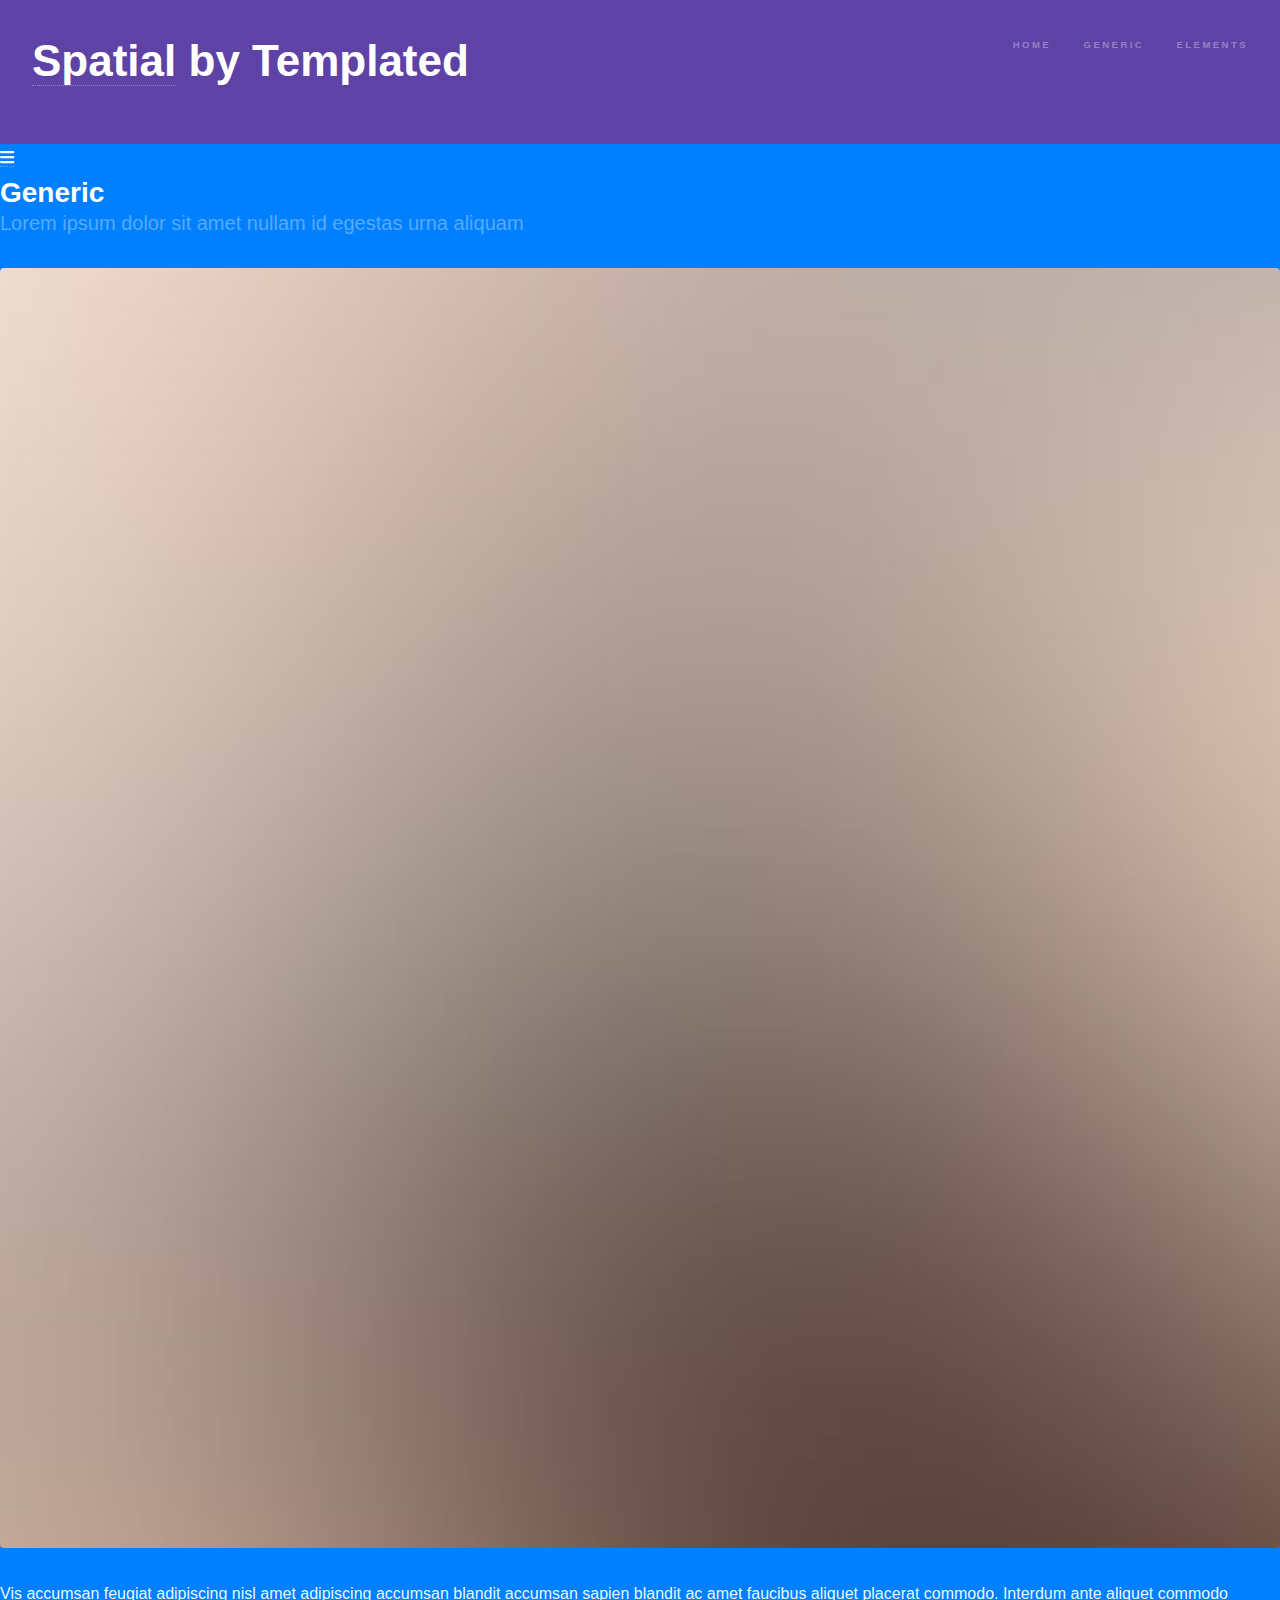
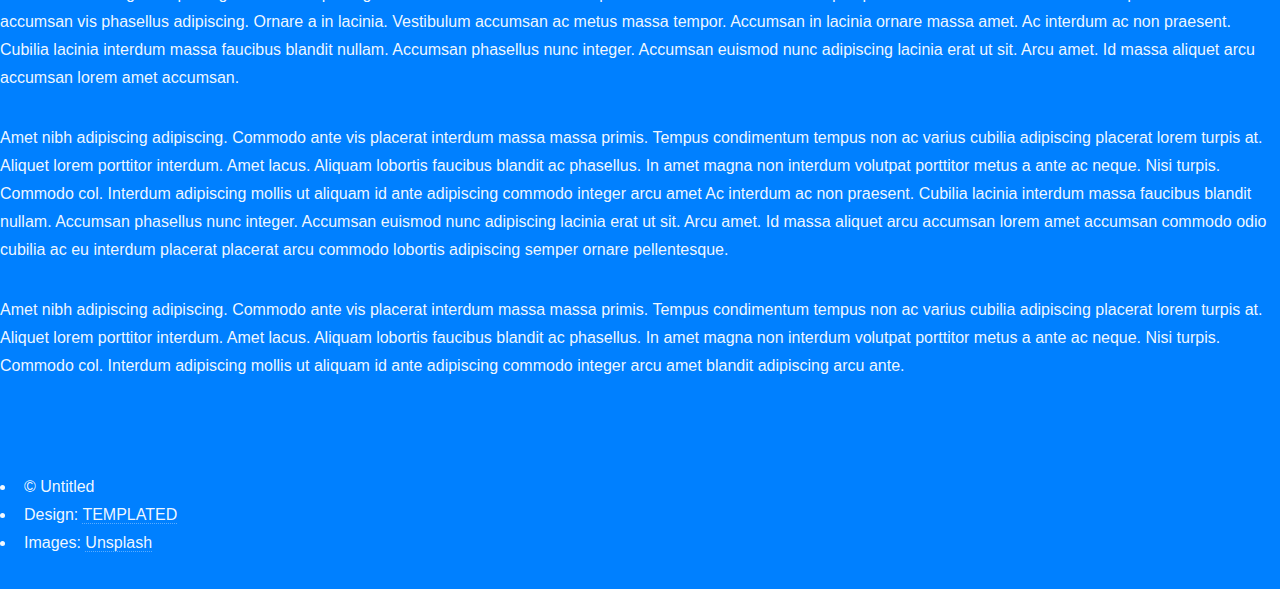
<file: generic.html>
<!DOCTYPE HTML>
<!--
	Spatial by TEMPLATED
	templated.co @templatedco
	Released for free under the Creative Commons Attribution 3.0 license (templated.co/license)
-->
<html>
	<head>
		<title>Generic - Spatial by TEMPLATED</title>
		<meta charset="utf-8" />
		<meta name="viewport" content="width=device-width, initial-scale=1" />
		<link rel="stylesheet" href="assets/css/main.css" />
	</head>
	<body>

		<!-- Header -->
			<header id="header">
				<h1><strong><a href="index.html">Spatial</a></strong> by Templated</h1>
				<nav id="nav">
					<ul>
						<li><a href="index.html">Home</a></li>
						<li><a href="generic.html">Generic</a></li>
						<li><a href="elements.html">Elements</a></li>
					</ul>
				</nav>
			</header>

			<a href="#menu" class="navPanelToggle"><span class="fa fa-bars"></span></a>

		<!-- Main -->
			<section id="main" class="wrapper">
				<div class="container">

					<header class="major special">
						<h2>Generic</h2>
						<p>Lorem ipsum dolor sit amet nullam id egestas urna aliquam</p>
					</header>

					<a href="#" class="image fit"><img src="images/pic01.jpg" alt="" /></a>
					<p>Vis accumsan feugiat adipiscing nisl amet adipiscing accumsan blandit accumsan sapien blandit ac amet faucibus aliquet placerat commodo. Interdum ante aliquet commodo accumsan vis phasellus adipiscing. Ornare a in lacinia. Vestibulum accumsan ac metus massa tempor. Accumsan in lacinia ornare massa amet. Ac interdum ac non praesent. Cubilia lacinia interdum massa faucibus blandit nullam. Accumsan phasellus nunc integer. Accumsan euismod nunc adipiscing lacinia erat ut sit. Arcu amet. Id massa aliquet arcu accumsan lorem amet accumsan.</p>
					<p>Amet nibh adipiscing adipiscing. Commodo ante vis placerat interdum massa massa primis. Tempus condimentum tempus non ac varius cubilia adipiscing placerat lorem turpis at. Aliquet lorem porttitor interdum. Amet lacus. Aliquam lobortis faucibus blandit ac phasellus. In amet magna non interdum volutpat porttitor metus a ante ac neque. Nisi turpis. Commodo col. Interdum adipiscing mollis ut aliquam id ante adipiscing commodo integer arcu amet Ac interdum ac non praesent. Cubilia lacinia interdum massa faucibus blandit nullam. Accumsan phasellus nunc integer. Accumsan euismod nunc adipiscing lacinia erat ut sit. Arcu amet. Id massa aliquet arcu accumsan lorem amet accumsan commodo odio cubilia ac eu interdum placerat placerat arcu commodo lobortis adipiscing semper ornare pellentesque.</p>
					<p>Amet nibh adipiscing adipiscing. Commodo ante vis placerat interdum massa massa primis. Tempus condimentum tempus non ac varius cubilia adipiscing placerat lorem turpis at. Aliquet lorem porttitor interdum. Amet lacus. Aliquam lobortis faucibus blandit ac phasellus. In amet magna non interdum volutpat porttitor metus a ante ac neque. Nisi turpis. Commodo col. Interdum adipiscing mollis ut aliquam id ante adipiscing commodo integer arcu amet blandit adipiscing arcu ante.</p>

				</div>
			</section>

		<!-- Footer -->
			<footer id="footer">
				<div class="container">
					<ul class="icons">
						<li><a href="#" class="icon fa-facebook"></a></li>
						<li><a href="#" class="icon fa-twitter"></a></li>
						<li><a href="#" class="icon fa-instagram"></a></li>
					</ul>
					<ul class="copyright">
						<li>&copy; Untitled</li>
						<li>Design: <a href="http://templated.co">TEMPLATED</a></li>
						<li>Images: <a href="http://unsplash.com">Unsplash</a></li>
					</ul>
				</div>
			</footer>

		<!-- Scripts -->
			<script src="assets/js/jquery.min.js"></script>
			<script src="assets/js/skel.min.js"></script>
			<script src="assets/js/util.js"></script>
			<script src="assets/js/main.js"></script>

	</body>
</html>
</file>
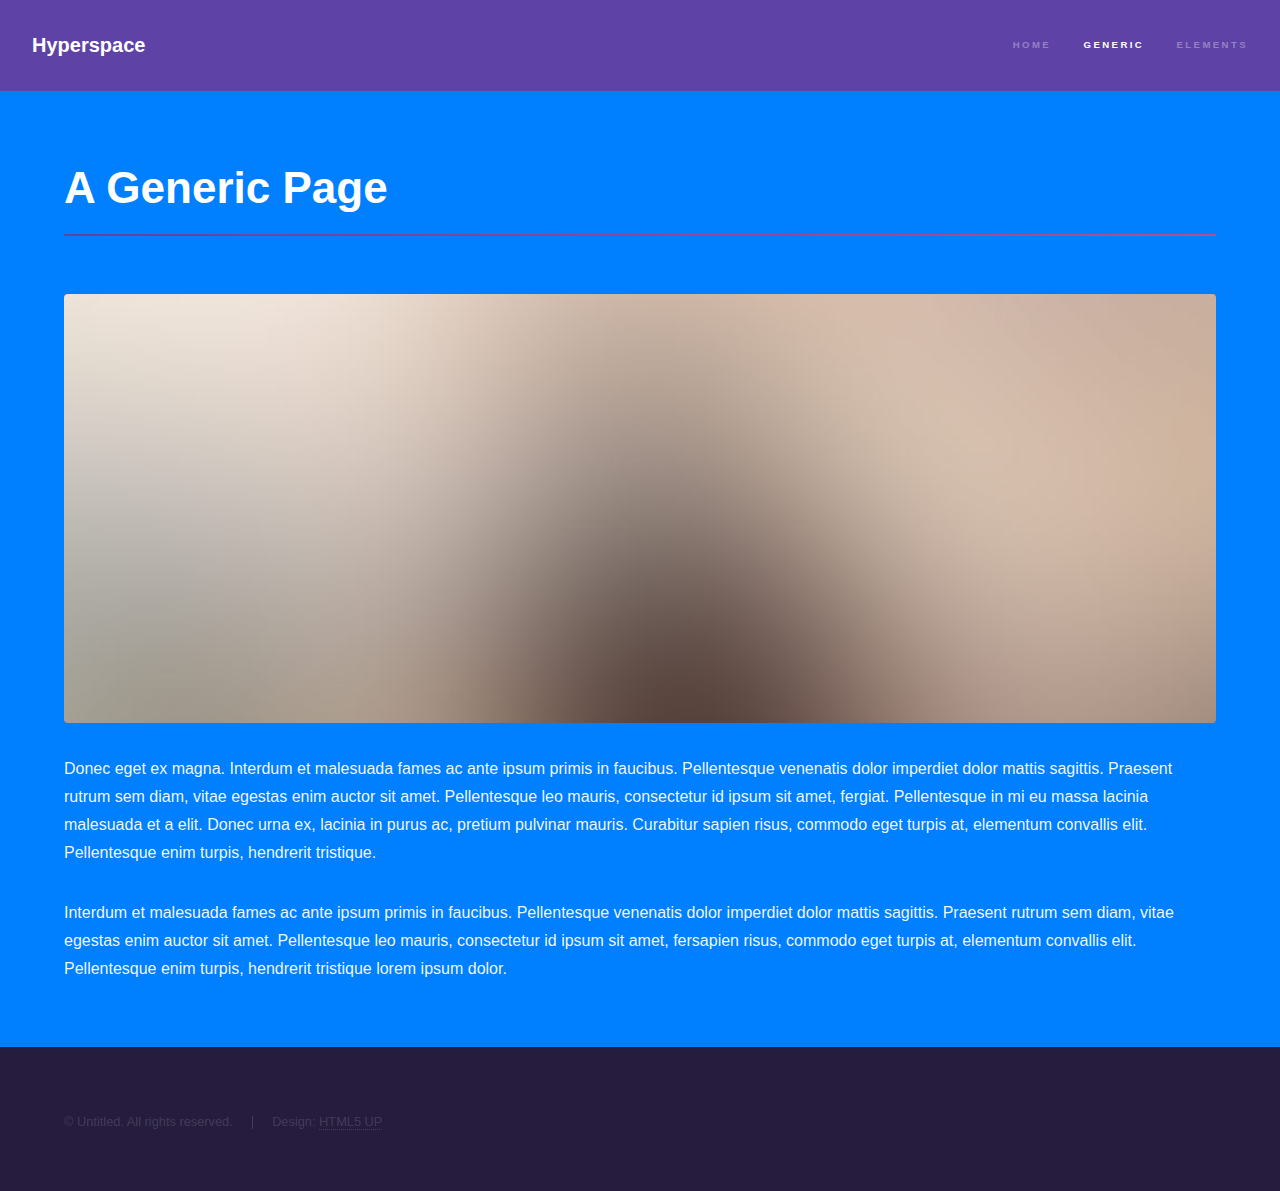
<file: courses/phy420_f17.html>
<!DOCTYPE HTML>
<!--
	Hyperspace by HTML5 UP
	html5up.net | @ajlkn
	Free for personal and commercial use under the CCA 3.0 license (html5up.net/license)
-->
<html>
	<head>
		<title>Generic - Hyperspace by HTML5 UP</title>
		<meta charset="utf-8" />
		<meta name="viewport" content="width=device-width, initial-scale=1, user-scalable=no" />
		<link rel="stylesheet" href="../assets/css/main.css" />
		<noscript><link rel="stylesheet" href="../assets/css/noscript.css" /></noscript>
	</head>
	<body class="is-preload">

		<!-- Header -->
			<header id="header">
				<a href="../index.html" class="title">Hyperspace</a>
				<nav>
					<ul>
						<li><a href="../index.html">Home</a></li>
						<li><a href="../generic.html" class="active">Generic</a></li>
						<li><a href="../elements.html">Elements</a></li>
					</ul>
				</nav>
			</header>

		<!-- Wrapper -->
			<div id="wrapper">

				<!-- Main -->
					<section id="main" class="wrapper">
						<div class="inner">
							<h1 class="major">A Generic Page</h1>
							<span class="image fit"><img src="../images/pic04.jpg" alt="" /></span>
							<p>Donec eget ex magna. Interdum et malesuada fames ac ante ipsum primis in faucibus. Pellentesque venenatis dolor imperdiet dolor mattis sagittis. Praesent rutrum sem diam, vitae egestas enim auctor sit amet. Pellentesque leo mauris, consectetur id ipsum sit amet, fergiat. Pellentesque in mi eu massa lacinia malesuada et a elit. Donec urna ex, lacinia in purus ac, pretium pulvinar mauris. Curabitur sapien risus, commodo eget turpis at, elementum convallis elit. Pellentesque enim turpis, hendrerit tristique.</p>
							<p>Interdum et malesuada fames ac ante ipsum primis in faucibus. Pellentesque venenatis dolor imperdiet dolor mattis sagittis. Praesent rutrum sem diam, vitae egestas enim auctor sit amet. Pellentesque leo mauris, consectetur id ipsum sit amet, fersapien risus, commodo eget turpis at, elementum convallis elit. Pellentesque enim turpis, hendrerit tristique lorem ipsum dolor.</p>
						</div>
					</section>

			</div>

		<!-- Footer -->
			<footer id="footer" class="wrapper alt">
				<div class="inner">
					<ul class="menu">
						<li>&copy; Untitled. All rights reserved.</li><li>Design: <a href="http://html5up.net">HTML5 UP</a></li>
					</ul>
				</div>
			</footer>

		<!-- Scripts -->
			<script src="../assets/js/jquery.min.js"></script>
			<script src="../assets/js/jquery.scrollex.min.js"></script>
			<script src="../assets/js/jquery.scrolly.min.js"></script>
			<script src="../assets/js/browser.min.js"></script>
			<script src="../assets/js/breakpoints.min.js"></script>
			<script src="../assets/js/util.js"></script>
			<script src="../assets/js/main.js"></script>

	</body>
</html>
</file>
<file: assets/css/noscript.css>
/*
	Hyperspace by HTML5 UP
	html5up.net | @ajlkn
	Free for personal and commercial use under the CCA 3.0 license (html5up.net/license)
*/

/* Spotlights */

	.spotlights > section > .image:before {
		opacity: 0 !important;
	}

	.spotlights > section > .content > .inner {
		-moz-transform: none !important;
		-webkit-transform: none !important;
		-ms-transform: none !important;
		transform: none !important;
		opacity: 1 !important;
	}

/* Wrapper */

	.wrapper > .inner {
		opacity: 1 !important;
		-moz-transform: none !important;
		-webkit-transform: none !important;
		-ms-transform: none !important;
		transform: none !important;
	}

/* Sidebar */

	#sidebar > .inner {
		opacity: 1 !important;
	}

	#sidebar nav > ul > li {
		-moz-transform: none !important;
		-webkit-transform: none !important;
		-ms-transform: none !important;
		transform: none !important;
		opacity: 1 !important;
	}
</file>
<file: assets/css/main.css>
@import url(fontawesome-all.min.css);

/*
	Hyperspace by HTML5 UP
	html5up.net | @ajlkn
	Free for personal and commercial use under the CCA 3.0 license (html5up.net/license)
*/

html, body, div, span, applet, object,
iframe, h1, h2, h3, h4, h5, h6, p, blockquote,
pre, a, abbr, acronym, address, big, cite,
code, del, dfn, em, img, ins, kbd, q, s, samp,
small, strike, strong, sub, sup, tt, var, b,
u, i, center, dl, dt, dd, ol, ul, li, fieldset,
form, label, legend, table, caption, tbody,
tfoot, thead, tr, th, td, article, aside,
canvas, details, embed, figure, figcaption,
footer, header, hgroup, menu, nav, output, ruby,
section, summary, time, mark, audio, video {
	margin: 0;
	padding: 0;
	border: 0;
	font-size: 100%;
	font: inherit;
	vertical-align: baseline;}

article, aside, details, figcaption, figure,
footer, header, hgroup, menu, nav, section {
	display: block;}

body {
	line-height: 1;
}

ol, ul {
	list-style: none;
}

blockquote, q {
	quotes: none;
}

	blockquote:before, blockquote:after, q:before, q:after {
		content: '';
		content: none;
	}

table {
	border-collapse: collapse;
	border-spacing: 0;
}

body {
	-webkit-text-size-adjust: none;
}

mark {
	background-color: transparent;
	color: inherit;
}

input::-moz-focus-inner {
	border: 0;
	padding: 0;
}

input, select, textarea {
	-moz-appearance: none;
	-webkit-appearance: none;
	-ms-appearance: none;
	appearance: none;
}

/* Basic */

	@-ms-viewport {
		width: device-width;
	}

	body {
		-ms-overflow-style: scrollbar;
	}

	@media screen and (max-width: 480px) {

		html, body {
			min-width: 320px;
		}

	}

	html {
		box-sizing: border-box;
	}

	*, *:before, *:after {
		box-sizing: inherit;
	}

	body {
		background: #0080ff;
	}

		body.is-preload *, body.is-preload *:before, body.is-preload *:after {
			-moz-animation: none !important;
			-webkit-animation: none !important;
			-ms-animation: none !important;
			animation: none !important;
			-moz-transition: none !important;
			-webkit-transition: none !important;
			-ms-transition: none !important;
			transition: none !important;
		}

/* Type */

	body, input, select, textarea {
		color: rgba(255, 255, 255, .95);
		font-family: Arial, Helvetica, sans-serif;
		font-size: 16.5pt;
		font-weight: normal;
		line-height: 1.75;
	}

		@media screen and (max-width: 1680px) {

			body, input, select, textarea {
				font-size: 13pt;
			}

		}

		@media screen and (max-width: 1280px) {

			body, input, select, textarea {
				font-size: 12pt;
			}

		}

		@media screen and (max-width: 360px) {

			body, input, select, textarea {
				font-size: 11pt;
			}

		}

	a {
		-moz-transition: color 0.2s ease, border-bottom-color 0.2s ease;
		-webkit-transition: color 0.2s ease, border-bottom-color 0.2s ease;
		-ms-transition: color 0.2s ease, border-bottom-color 0.2s ease;
		transition: color 0.2s ease, border-bottom-color 0.2s ease;
		border-bottom: dotted 1px rgba(255, 255, 255, 0.35);
		color: inherit;
		text-decoration: none;
	}

		a:hover {
			border-bottom-color: transparent;
			color: #ffffff;
		}

	strong, b {
		color: #ffffff;
		font-weight: bold;
	}

	em, i {
		font-style: italic;
	}

	p {
		margin: 0 0 2em 0;
	}

	h1, h2, h3, h4, h5, h6 {
		color: #ffffff;
		font-weight: bold;
		line-height: 1.5;
		margin: 0 0 0.5em 0;
	}

		h1 a, h2 a, h3 a, h4 a, h5 a, h6 a {
			color: inherit;
			text-decoration: none;
		}

	h1 {
		font-size: 2.75em;
	}

		h1.major {
			margin: 0 0 1.3em 0;
			position: relative;
			padding-bottom: 0.35em;
		}

			h1.major:after {
				background-image: -moz-linear-gradient(to right, #5e42a6, #b74e91);
				background-image: -webkit-linear-gradient(to right, #5e42a6, #b74e91);
				background-image: -ms-linear-gradient(to right, #5e42a6, #b74e91);
				background-image: linear-gradient(to right, #5e42a6, #b74e91);
				
        -moz-transition: max-width 0.2s ease;
				-webkit-transition: max-width 0.2s ease;
				-ms-transition: max-width 0.2s ease;
				transition: max-width 0.2s ease;
				border-radius: 0.2em;
				bottom: 0;
				content: '';
				height: 0.05em;
				position: absolute;
				right: 0;
				width: 100%;
			}

	h2 {
		font-size: 1.75em;
	}

	h3 {
		font-size: 1.1em;
	}

	h4 {
		font-size: 1em;
	}

	h5 {
		font-size: 0.8em;
	}

	h6 {
		font-size: 0.6em;
	}

	@media screen and (max-width: 736px) {

		h1 {
			font-size: 2em;
		}

		h2 {
			font-size: 1.25em;
		}

		h3 {
			font-size: 1em;
		}

		h4 {
			font-size: 0.8em;
		}

		h5 {
			font-size: 0.6em;
		}

		h6 {
			font-size: 0.6em;
		}

	}

	sub {
		font-size: 0.8em;
		position: relative;
		top: 0.5em;
	}

	sup {
		font-size: 0.8em;
		position: relative;
		top: -0.5em;
	}

	blockquote {
		border-left: solid 4px rgba(255, 255, 255, 0.15);
		font-style: italic;
		margin: 0 0 2em 0;
		padding: 0.5em 0 0.5em 2em;
	}

	code {
		background: rgba(255, 255, 255, 0.05);
		border-radius: 0.25em;
		border: solid 1px rgba(255, 255, 255, 0.15);
		font-family: "Courier New", monospace;
		font-size: 0.9em;
		margin: 0 0.25em;
		padding: 0.25em 0.65em;
	}

	pre {
		-webkit-overflow-scrolling: touch;
		font-family: "Courier New", monospace;
		font-size: 0.9em;
		margin: 0 0 2em 0;
	}

		pre code {
			display: block;
			line-height: 1.75em;
			padding: 1em 1.5em;
			overflow-x: auto;
		}

	hr {
		border: 0;
		border-bottom: solid 1px rgba(255, 255, 255, 0.15);
		margin: 2em 0;
	}

		hr.major {
			margin: 3em 0;
		}

	.align-left {
		text-align: left;
	}

	.align-center {
		text-align: center;
	}

	.align-right {
		text-align: right;
	}

/* Row */

	.row {
		display: flex;
		flex-wrap: wrap;
		box-sizing: border-box;
		align-items: stretch;
	}

		.row > * {
			box-sizing: border-box;
		}

		.row.gtr-uniform > * > :last-child {
			margin-bottom: 0;
		}

		.row.aln-left {
			justify-content: flex-start;
		}

		.row.aln-center {
			justify-content: center;
		}

		.row.aln-right {
			justify-content: flex-end;
		}

		.row.aln-top {
			align-items: flex-start;
		}

		.row.aln-middle {
			align-items: center;
		}

		.row.aln-bottom {
			align-items: flex-end;
		}

		.row > .imp {
			order: -1;
		}

		.row > .col-1 {
			width: 8.33333%;
		}

		.row > .off-1 {
			margin-left: 8.33333%;
		}

		.row > .col-2 {
			width: 16.66667%;
		}

		.row > .off-2 {
			margin-left: 16.66667%;
		}

		.row > .col-3 {
			width: 25%;
		}

		.row > .off-3 {
			margin-left: 25%;
		}

		.row > .col-4 {
			width: 33.33333%;
		}

		.row > .off-4 {
			margin-left: 33.33333%;
		}

		.row > .col-5 {
			width: 41.66667%;
		}

		.row > .off-5 {
			margin-left: 41.66667%;
		}

		.row > .col-6 {
			width: 50%;
		}

		.row > .off-6 {
			margin-left: 50%;
		}

		.row > .col-7 {
			width: 58.33333%;
		}

		.row > .off-7 {
			margin-left: 58.33333%;
		}

		.row > .col-8 {
			width: 66.66667%;
		}

		.row > .off-8 {
			margin-left: 66.66667%;
		}

		.row > .col-9 {
			width: 75%;
		}

		.row > .off-9 {
			margin-left: 75%;
		}

		.row > .col-10 {
			width: 83.33333%;
		}

		.row > .off-10 {
			margin-left: 83.33333%;
		}

		.row > .col-11 {
			width: 91.66667%;
		}

		.row > .off-11 {
			margin-left: 91.66667%;
		}

		.row > .col-12 {
			width: 100%;
		}

		.row > .off-12 {
			margin-left: 100%;
		}

		.row.gtr-0 {
			margin-top: 0;
			margin-left: 0em;
		}

			.row.gtr-0 > * {
				padding: 0 0 0 0em;
			}

			.row.gtr-0.gtr-uniform {
				margin-top: 0em;
			}

				.row.gtr-0.gtr-uniform > * {
					padding-top: 0em;
				}

		.row.gtr-25 {
			margin-top: 0;
			margin-left: -0.375em;
		}

			.row.gtr-25 > * {
				padding: 0 0 0 0.375em;
			}

			.row.gtr-25.gtr-uniform {
				margin-top: -0.375em;
			}

				.row.gtr-25.gtr-uniform > * {
					padding-top: 0.375em;
				}

		.row.gtr-50 {
			margin-top: 0;
			margin-left: -0.75em;
		}

			.row.gtr-50 > * {
				padding: 0 0 0 0.75em;
			}

			.row.gtr-50.gtr-uniform {
				margin-top: -0.75em;
			}

				.row.gtr-50.gtr-uniform > * {
					padding-top: 0.75em;
				}

		.row {
			margin-top: 0;
			margin-left: -1.5em;
		}

			.row > * {
				padding: 0 0 0 1.5em;
			}

			.row.gtr-uniform {
				margin-top: -1.5em;
			}

				.row.gtr-uniform > * {
					padding-top: 1.5em;
				}

		.row.gtr-150 {
			margin-top: 0;
			margin-left: -2.25em;
		}

			.row.gtr-150 > * {
				padding: 0 0 0 2.25em;
			}

			.row.gtr-150.gtr-uniform {
				margin-top: -2.25em;
			}

				.row.gtr-150.gtr-uniform > * {
					padding-top: 2.25em;
				}

		.row.gtr-200 {
			margin-top: 0;
			margin-left: -3em;
		}

			.row.gtr-200 > * {
				padding: 0 0 0 3em;
			}

			.row.gtr-200.gtr-uniform {
				margin-top: -3em;
			}

				.row.gtr-200.gtr-uniform > * {
					padding-top: 3em;
				}

		@media screen and (max-width: 1680px) {

			.row {
				display: flex;
				flex-wrap: wrap;
				box-sizing: border-box;
				align-items: stretch;
			}

				.row > * {
					box-sizing: border-box;
				}

				.row.gtr-uniform > * > :last-child {
					margin-bottom: 0;
				}

				.row.aln-left {
					justify-content: flex-start;
				}

				.row.aln-center {
					justify-content: center;
				}

				.row.aln-right {
					justify-content: flex-end;
				}

				.row.aln-top {
					align-items: flex-start;
				}

				.row.aln-middle {
					align-items: center;
				}

				.row.aln-bottom {
					align-items: flex-end;
				}

				.row > .imp-xlarge {
					order: -1;
				}

				.row > .col-1-xlarge {
					width: 8.33333%;
				}

				.row > .off-1-xlarge {
					margin-left: 8.33333%;
				}

				.row > .col-2-xlarge {
					width: 16.66667%;
				}

				.row > .off-2-xlarge {
					margin-left: 16.66667%;
				}

				.row > .col-3-xlarge {
					width: 25%;
				}

				.row > .off-3-xlarge {
					margin-left: 25%;
				}

				.row > .col-4-xlarge {
					width: 33.33333%;
				}

				.row > .off-4-xlarge {
					margin-left: 33.33333%;
				}

				.row > .col-5-xlarge {
					width: 41.66667%;
				}

				.row > .off-5-xlarge {
					margin-left: 41.66667%;
				}

				.row > .col-6-xlarge {
					width: 50%;
				}

				.row > .off-6-xlarge {
					margin-left: 50%;
				}

				.row > .col-7-xlarge {
					width: 58.33333%;
				}

				.row > .off-7-xlarge {
					margin-left: 58.33333%;
				}

				.row > .col-8-xlarge {
					width: 66.66667%;
				}

				.row > .off-8-xlarge {
					margin-left: 66.66667%;
				}

				.row > .col-9-xlarge {
					width: 75%;
				}

				.row > .off-9-xlarge {
					margin-left: 75%;
				}

				.row > .col-10-xlarge {
					width: 83.33333%;
				}

				.row > .off-10-xlarge {
					margin-left: 83.33333%;
				}

				.row > .col-11-xlarge {
					width: 91.66667%;
				}

				.row > .off-11-xlarge {
					margin-left: 91.66667%;
				}

				.row > .col-12-xlarge {
					width: 100%;
				}

				.row > .off-12-xlarge {
					margin-left: 100%;
				}

				.row.gtr-0 {
					margin-top: 0;
					margin-left: 0em;
				}

					.row.gtr-0 > * {
						padding: 0 0 0 0em;
					}

					.row.gtr-0.gtr-uniform {
						margin-top: 0em;
					}

						.row.gtr-0.gtr-uniform > * {
							padding-top: 0em;
						}

				.row.gtr-25 {
					margin-top: 0;
					margin-left: -0.375em;
				}

					.row.gtr-25 > * {
						padding: 0 0 0 0.375em;
					}

					.row.gtr-25.gtr-uniform {
						margin-top: -0.375em;
					}

						.row.gtr-25.gtr-uniform > * {
							padding-top: 0.375em;
						}

				.row.gtr-50 {
					margin-top: 0;
					margin-left: -0.75em;
				}

					.row.gtr-50 > * {
						padding: 0 0 0 0.75em;
					}

					.row.gtr-50.gtr-uniform {
						margin-top: -0.75em;
					}

						.row.gtr-50.gtr-uniform > * {
							padding-top: 0.75em;
						}

				.row {
					margin-top: 0;
					margin-left: -1.5em;
				}

					.row > * {
						padding: 0 0 0 1.5em;
					}

					.row.gtr-uniform {
						margin-top: -1.5em;
					}

						.row.gtr-uniform > * {
							padding-top: 1.5em;
						}

				.row.gtr-150 {
					margin-top: 0;
					margin-left: -2.25em;
				}

					.row.gtr-150 > * {
						padding: 0 0 0 2.25em;
					}

					.row.gtr-150.gtr-uniform {
						margin-top: -2.25em;
					}

						.row.gtr-150.gtr-uniform > * {
							padding-top: 2.25em;
						}

				.row.gtr-200 {
					margin-top: 0;
					margin-left: -3em;
				}

					.row.gtr-200 > * {
						padding: 0 0 0 3em;
					}

					.row.gtr-200.gtr-uniform {
						margin-top: -3em;
					}

						.row.gtr-200.gtr-uniform > * {
							padding-top: 3em;
						}

		}

		@media screen and (max-width: 1280px) {

			.row {
				display: flex;
				flex-wrap: wrap;
				box-sizing: border-box;
				align-items: stretch;
			}

				.row > * {
					box-sizing: border-box;
				}

				.row.gtr-uniform > * > :last-child {
					margin-bottom: 0;
				}

				.row.aln-left {
					justify-content: flex-start;
				}

				.row.aln-center {
					justify-content: center;
				}

				.row.aln-right {
					justify-content: flex-end;
				}

				.row.aln-top {
					align-items: flex-start;
				}

				.row.aln-middle {
					align-items: center;
				}

				.row.aln-bottom {
					align-items: flex-end;
				}

				.row > .imp-large {
					order: -1;
				}

				.row > .col-1-large {
					width: 8.33333%;
				}

				.row > .off-1-large {
					margin-left: 8.33333%;
				}

				.row > .col-2-large {
					width: 16.66667%;
				}

				.row > .off-2-large {
					margin-left: 16.66667%;
				}

				.row > .col-3-large {
					width: 25%;
				}

				.row > .off-3-large {
					margin-left: 25%;
				}

				.row > .col-4-large {
					width: 33.33333%;
				}

				.row > .off-4-large {
					margin-left: 33.33333%;
				}

				.row > .col-5-large {
					width: 41.66667%;
				}

				.row > .off-5-large {
					margin-left: 41.66667%;
				}

				.row > .col-6-large {
					width: 50%;
				}

				.row > .off-6-large {
					margin-left: 50%;
				}

				.row > .col-7-large {
					width: 58.33333%;
				}

				.row > .off-7-large {
					margin-left: 58.33333%;
				}

				.row > .col-8-large {
					width: 66.66667%;
				}

				.row > .off-8-large {
					margin-left: 66.66667%;
				}

				.row > .col-9-large {
					width: 75%;
				}

				.row > .off-9-large {
					margin-left: 75%;
				}

				.row > .col-10-large {
					width: 83.33333%;
				}

				.row > .off-10-large {
					margin-left: 83.33333%;
				}

				.row > .col-11-large {
					width: 91.66667%;
				}

				.row > .off-11-large {
					margin-left: 91.66667%;
				}

				.row > .col-12-large {
					width: 100%;
				}

				.row > .off-12-large {
					margin-left: 100%;
				}

				.row.gtr-0 {
					margin-top: 0;
					margin-left: 0em;
				}

					.row.gtr-0 > * {
						padding: 0 0 0 0em;
					}

					.row.gtr-0.gtr-uniform {
						margin-top: 0em;
					}

						.row.gtr-0.gtr-uniform > * {
							padding-top: 0em;
						}

				.row.gtr-25 {
					margin-top: 0;
					margin-left: -0.375em;
				}

					.row.gtr-25 > * {
						padding: 0 0 0 0.375em;
					}

					.row.gtr-25.gtr-uniform {
						margin-top: -0.375em;
					}

						.row.gtr-25.gtr-uniform > * {
							padding-top: 0.375em;
						}

				.row.gtr-50 {
					margin-top: 0;
					margin-left: -0.75em;
				}

					.row.gtr-50 > * {
						padding: 0 0 0 0.75em;
					}

					.row.gtr-50.gtr-uniform {
						margin-top: -0.75em;
					}

						.row.gtr-50.gtr-uniform > * {
							padding-top: 0.75em;
						}

				.row {
					margin-top: 0;
					margin-left: -1.5em;
				}

					.row > * {
						padding: 0 0 0 1.5em;
					}

					.row.gtr-uniform {
						margin-top: -1.5em;
					}

						.row.gtr-uniform > * {
							padding-top: 1.5em;
						}

				.row.gtr-150 {
					margin-top: 0;
					margin-left: -2.25em;
				}

					.row.gtr-150 > * {
						padding: 0 0 0 2.25em;
					}

					.row.gtr-150.gtr-uniform {
						margin-top: -2.25em;
					}

						.row.gtr-150.gtr-uniform > * {
							padding-top: 2.25em;
						}

				.row.gtr-200 {
					margin-top: 0;
					margin-left: -3em;
				}

					.row.gtr-200 > * {
						padding: 0 0 0 3em;
					}

					.row.gtr-200.gtr-uniform {
						margin-top: -3em;
					}

						.row.gtr-200.gtr-uniform > * {
							padding-top: 3em;
						}

		}

		@media screen and (max-width: 980px) {

			.row {
				display: flex;
				flex-wrap: wrap;
				box-sizing: border-box;
				align-items: stretch;
			}

				.row > * {
					box-sizing: border-box;
				}

				.row.gtr-uniform > * > :last-child {
					margin-bottom: 0;
				}

				.row.aln-left {
					justify-content: flex-start;
				}

				.row.aln-center {
					justify-content: center;
				}

				.row.aln-right {
					justify-content: flex-end;
				}

				.row.aln-top {
					align-items: flex-start;
				}

				.row.aln-middle {
					align-items: center;
				}

				.row.aln-bottom {
					align-items: flex-end;
				}

				.row > .imp-medium {
					order: -1;
				}

				.row > .col-1-medium {
					width: 8.33333%;
				}

				.row > .off-1-medium {
					margin-left: 8.33333%;
				}

				.row > .col-2-medium {
					width: 16.66667%;
				}

				.row > .off-2-medium {
					margin-left: 16.66667%;
				}

				.row > .col-3-medium {
					width: 25%;
				}

				.row > .off-3-medium {
					margin-left: 25%;
				}

				.row > .col-4-medium {
					width: 33.33333%;
				}

				.row > .off-4-medium {
					margin-left: 33.33333%;
				}

				.row > .col-5-medium {
					width: 41.66667%;
				}

				.row > .off-5-medium {
					margin-left: 41.66667%;
				}

				.row > .col-6-medium {
					width: 50%;
				}

				.row > .off-6-medium {
					margin-left: 50%;
				}

				.row > .col-7-medium {
					width: 58.33333%;
				}

				.row > .off-7-medium {
					margin-left: 58.33333%;
				}

				.row > .col-8-medium {
					width: 66.66667%;
				}

				.row > .off-8-medium {
					margin-left: 66.66667%;
				}

				.row > .col-9-medium {
					width: 75%;
				}

				.row > .off-9-medium {
					margin-left: 75%;
				}

				.row > .col-10-medium {
					width: 83.33333%;
				}

				.row > .off-10-medium {
					margin-left: 83.33333%;
				}

				.row > .col-11-medium {
					width: 91.66667%;
				}

				.row > .off-11-medium {
					margin-left: 91.66667%;
				}

				.row > .col-12-medium {
					width: 100%;
				}

				.row > .off-12-medium {
					margin-left: 100%;
				}

				.row.gtr-0 {
					margin-top: 0;
					margin-left: 0em;
				}

					.row.gtr-0 > * {
						padding: 0 0 0 0em;
					}

					.row.gtr-0.gtr-uniform {
						margin-top: 0em;
					}

						.row.gtr-0.gtr-uniform > * {
							padding-top: 0em;
						}

				.row.gtr-25 {
					margin-top: 0;
					margin-left: -0.375em;
				}

					.row.gtr-25 > * {
						padding: 0 0 0 0.375em;
					}

					.row.gtr-25.gtr-uniform {
						margin-top: -0.375em;
					}

						.row.gtr-25.gtr-uniform > * {
							padding-top: 0.375em;
						}

				.row.gtr-50 {
					margin-top: 0;
					margin-left: -0.75em;
				}

					.row.gtr-50 > * {
						padding: 0 0 0 0.75em;
					}

					.row.gtr-50.gtr-uniform {
						margin-top: -0.75em;
					}

						.row.gtr-50.gtr-uniform > * {
							padding-top: 0.75em;
						}

				.row {
					margin-top: 0;
					margin-left: -1.5em;
				}

					.row > * {
						padding: 0 0 0 1.5em;
					}

					.row.gtr-uniform {
						margin-top: -1.5em;
					}

						.row.gtr-uniform > * {
							padding-top: 1.5em;
						}

				.row.gtr-150 {
					margin-top: 0;
					margin-left: -2.25em;
				}

					.row.gtr-150 > * {
						padding: 0 0 0 2.25em;
					}

					.row.gtr-150.gtr-uniform {
						margin-top: -2.25em;
					}

						.row.gtr-150.gtr-uniform > * {
							padding-top: 2.25em;
						}

				.row.gtr-200 {
					margin-top: 0;
					margin-left: -3em;
				}

					.row.gtr-200 > * {
						padding: 0 0 0 3em;
					}

					.row.gtr-200.gtr-uniform {
						margin-top: -3em;
					}

						.row.gtr-200.gtr-uniform > * {
							padding-top: 3em;
						}

		}

		@media screen and (max-width: 736px) {

			.row {
				display: flex;
				flex-wrap: wrap;
				box-sizing: border-box;
				align-items: stretch;
			}

				.row > * {
					box-sizing: border-box;
				}

				.row.gtr-uniform > * > :last-child {
					margin-bottom: 0;
				}

				.row.aln-left {
					justify-content: flex-start;
				}

				.row.aln-center {
					justify-content: center;
				}

				.row.aln-right {
					justify-content: flex-end;
				}

				.row.aln-top {
					align-items: flex-start;
				}

				.row.aln-middle {
					align-items: center;
				}

				.row.aln-bottom {
					align-items: flex-end;
				}

				.row > .imp-small {
					order: -1;
				}

				.row > .col-1-small {
					width: 8.33333%;
				}

				.row > .off-1-small {
					margin-left: 8.33333%;
				}

				.row > .col-2-small {
					width: 16.66667%;
				}

				.row > .off-2-small {
					margin-left: 16.66667%;
				}

				.row > .col-3-small {
					width: 25%;
				}

				.row > .off-3-small {
					margin-left: 25%;
				}

				.row > .col-4-small {
					width: 33.33333%;
				}

				.row > .off-4-small {
					margin-left: 33.33333%;
				}

				.row > .col-5-small {
					width: 41.66667%;
				}

				.row > .off-5-small {
					margin-left: 41.66667%;
				}

				.row > .col-6-small {
					width: 50%;
				}

				.row > .off-6-small {
					margin-left: 50%;
				}

				.row > .col-7-small {
					width: 58.33333%;
				}

				.row > .off-7-small {
					margin-left: 58.33333%;
				}

				.row > .col-8-small {
					width: 66.66667%;
				}

				.row > .off-8-small {
					margin-left: 66.66667%;
				}

				.row > .col-9-small {
					width: 75%;
				}

				.row > .off-9-small {
					margin-left: 75%;
				}

				.row > .col-10-small {
					width: 83.33333%;
				}

				.row > .off-10-small {
					margin-left: 83.33333%;
				}

				.row > .col-11-small {
					width: 91.66667%;
				}

				.row > .off-11-small {
					margin-left: 91.66667%;
				}

				.row > .col-12-small {
					width: 100%;
				}

				.row > .off-12-small {
					margin-left: 100%;
				}

				.row.gtr-0 {
					margin-top: 0;
					margin-left: 0em;
				}

					.row.gtr-0 > * {
						padding: 0 0 0 0em;
					}

					.row.gtr-0.gtr-uniform {
						margin-top: 0em;
					}

						.row.gtr-0.gtr-uniform > * {
							padding-top: 0em;
						}

				.row.gtr-25 {
					margin-top: 0;
					margin-left: -0.375em;
				}

					.row.gtr-25 > * {
						padding: 0 0 0 0.375em;
					}

					.row.gtr-25.gtr-uniform {
						margin-top: -0.375em;
					}

						.row.gtr-25.gtr-uniform > * {
							padding-top: 0.375em;
						}

				.row.gtr-50 {
					margin-top: 0;
					margin-left: -0.75em;
				}

					.row.gtr-50 > * {
						padding: 0 0 0 0.75em;
					}

					.row.gtr-50.gtr-uniform {
						margin-top: -0.75em;
					}

						.row.gtr-50.gtr-uniform > * {
							padding-top: 0.75em;
						}

				.row {
					margin-top: 0;
					margin-left: -1.5em;
				}

					.row > * {
						padding: 0 0 0 1.5em;
					}

					.row.gtr-uniform {
						margin-top: -1.5em;
					}

						.row.gtr-uniform > * {
							padding-top: 1.5em;
						}

				.row.gtr-150 {
					margin-top: 0;
					margin-left: -2.25em;
				}

					.row.gtr-150 > * {
						padding: 0 0 0 2.25em;
					}

					.row.gtr-150.gtr-uniform {
						margin-top: -2.25em;
					}

						.row.gtr-150.gtr-uniform > * {
							padding-top: 2.25em;
						}

				.row.gtr-200 {
					margin-top: 0;
					margin-left: -3em;
				}

					.row.gtr-200 > * {
						padding: 0 0 0 3em;
					}

					.row.gtr-200.gtr-uniform {
						margin-top: -3em;
					}

						.row.gtr-200.gtr-uniform > * {
							padding-top: 3em;
						}

		}

		@media screen and (max-width: 480px) {

			.row {
				display: flex;
				flex-wrap: wrap;
				box-sizing: border-box;
				align-items: stretch;
			}

				.row > * {
					box-sizing: border-box;
				}

				.row.gtr-uniform > * > :last-child {
					margin-bottom: 0;
				}

				.row.aln-left {
					justify-content: flex-start;
				}

				.row.aln-center {
					justify-content: center;
				}

				.row.aln-right {
					justify-content: flex-end;
				}

				.row.aln-top {
					align-items: flex-start;
				}

				.row.aln-middle {
					align-items: center;
				}

				.row.aln-bottom {
					align-items: flex-end;
				}

				.row > .imp-xsmall {
					order: -1;
				}

				.row > .col-1-xsmall {
					width: 8.33333%;
				}

				.row > .off-1-xsmall {
					margin-left: 8.33333%;
				}

				.row > .col-2-xsmall {
					width: 16.66667%;
				}

				.row > .off-2-xsmall {
					margin-left: 16.66667%;
				}

				.row > .col-3-xsmall {
					width: 25%;
				}

				.row > .off-3-xsmall {
					margin-left: 25%;
				}

				.row > .col-4-xsmall {
					width: 33.33333%;
				}

				.row > .off-4-xsmall {
					margin-left: 33.33333%;
				}

				.row > .col-5-xsmall {
					width: 41.66667%;
				}

				.row > .off-5-xsmall {
					margin-left: 41.66667%;
				}

				.row > .col-6-xsmall {
					width: 50%;
				}

				.row > .off-6-xsmall {
					margin-left: 50%;
				}

				.row > .col-7-xsmall {
					width: 58.33333%;
				}

				.row > .off-7-xsmall {
					margin-left: 58.33333%;
				}

				.row > .col-8-xsmall {
					width: 66.66667%;
				}

				.row > .off-8-xsmall {
					margin-left: 66.66667%;
				}

				.row > .col-9-xsmall {
					width: 75%;
				}

				.row > .off-9-xsmall {
					margin-left: 75%;
				}

				.row > .col-10-xsmall {
					width: 83.33333%;
				}

				.row > .off-10-xsmall {
					margin-left: 83.33333%;
				}

				.row > .col-11-xsmall {
					width: 91.66667%;
				}

				.row > .off-11-xsmall {
					margin-left: 91.66667%;
				}

				.row > .col-12-xsmall {
					width: 100%;
				}

				.row > .off-12-xsmall {
					margin-left: 100%;
				}

				.row.gtr-0 {
					margin-top: 0;
					margin-left: 0em;
				}

					.row.gtr-0 > * {
						padding: 0 0 0 0em;
					}

					.row.gtr-0.gtr-uniform {
						margin-top: 0em;
					}

						.row.gtr-0.gtr-uniform > * {
							padding-top: 0em;
						}

				.row.gtr-25 {
					margin-top: 0;
					margin-left: -0.375em;
				}

					.row.gtr-25 > * {
						padding: 0 0 0 0.375em;
					}

					.row.gtr-25.gtr-uniform {
						margin-top: -0.375em;
					}

						.row.gtr-25.gtr-uniform > * {
							padding-top: 0.375em;
						}

				.row.gtr-50 {
					margin-top: 0;
					margin-left: -0.75em;
				}

					.row.gtr-50 > * {
						padding: 0 0 0 0.75em;
					}

					.row.gtr-50.gtr-uniform {
						margin-top: -0.75em;
					}

						.row.gtr-50.gtr-uniform > * {
							padding-top: 0.75em;
						}

				.row {
					margin-top: 0;
					margin-left: -1.5em;
				}

					.row > * {
						padding: 0 0 0 1.5em;
					}

					.row.gtr-uniform {
						margin-top: -1.5em;
					}

						.row.gtr-uniform > * {
							padding-top: 1.5em;
						}

				.row.gtr-150 {
					margin-top: 0;
					margin-left: -2.25em;
				}

					.row.gtr-150 > * {
						padding: 0 0 0 2.25em;
					}

					.row.gtr-150.gtr-uniform {
						margin-top: -2.25em;
					}

						.row.gtr-150.gtr-uniform > * {
							padding-top: 2.25em;
						}

				.row.gtr-200 {
					margin-top: 0;
					margin-left: -3em;
				}

					.row.gtr-200 > * {
						padding: 0 0 0 3em;
					}

					.row.gtr-200.gtr-uniform {
						margin-top: -3em;
					}

						.row.gtr-200.gtr-uniform > * {
							padding-top: 3em;
						}

		}

/* Box */

	.box {
		border-radius: 0.25em;
		border: solid 1px rgba(255, 255, 255, 0.15);
		margin-bottom: 2em;
		padding: 1.5em;
	}

		.box > :last-child,
		.box > :last-child > :last-child,
		.box > :last-child > :last-child > :last-child {
			margin-bottom: 0;
		}

		.box.alt {
			border: 0;
			border-radius: 0;
			padding: 0;
		}

/* Button */

	input[type="submit"],
	input[type="reset"],
	input[type="button"],
	button,
	.button {
		-moz-appearance: none;
		-webkit-appearance: none;
		-ms-appearance: none;
		appearance: none;
		-moz-transition: border-color 0.2s ease;
		-webkit-transition: border-color 0.2s ease;
		-ms-transition: border-color 0.2s ease;
		transition: border-color 0.2s ease;
		background-color: transparent;
		border: solid 1px !important;
		border-color: rgba(255, 255, 255, 0.15) !important;
		border-radius: 3em;
		color: #ffffff !important;
		cursor: pointer;
		display: inline-block;
		font-size: 0.6em;
		font-weight: bold;
		height: calc(4.75em + 2px);
		letter-spacing: 0.25em;
		line-height: 4.75em;
		outline: 0;
		padding: 0 3.75em;
		position: relative;
		text-align: center;
		text-decoration: none;
		text-transform: uppercase;
		white-space: nowrap;
	}

		input[type="submit"]:after,
		input[type="reset"]:after,
		input[type="button"]:after,
		button:after,
		.button:after {
			-moz-transform: scale(0.25);
			-webkit-transform: scale(0.25);
			-ms-transform: scale(0.25);
			transform: scale(0.25);
			pointer-events: none;
			-moz-transition: opacity 0.2s ease, -moz-transform 0.2s ease;
			-webkit-transition: opacity 0.2s ease, -webkit-transform 0.2s ease;
			-ms-transition: opacity 0.2s ease, -ms-transform 0.2s ease;
			transition: opacity 0.2s ease, transform 0.2s ease;
			background: #ffffff;
			border-radius: 3em;
			content: '';
			height: 100%;
			left: 0;
			opacity: 0;
			position: absolute;
			top: 0;
			width: 100%;
		}

		input[type="submit"].icon:before,
		input[type="reset"].icon:before,
		input[type="button"].icon:before,
		button.icon:before,
		.button.icon:before {
			margin-right: 0.75em;
		}

		input[type="submit"].fit,
		input[type="reset"].fit,
		input[type="button"].fit,
		button.fit,
		.button.fit {
			width: 100%;
		}

		input[type="submit"].small,
		input[type="reset"].small,
		input[type="button"].small,
		button.small,
		.button.small {
			font-size: 0.4em;
		}

		input[type="submit"].large,
		input[type="reset"].large,
		input[type="button"].large,
		button.large,
		.button.large {
			font-size: 0.8em;
		}

		input[type="submit"].primary,
		input[type="reset"].primary,
		input[type="button"].primary,
		button.primary,
		.button.primary {
			background-color: #ffffff;
			color: #000088 !important;
		}

			input[type="submit"].primary:after,
			input[type="reset"].primary:after,
			input[type="button"].primary:after,
			button.primary:after,
			.button.primary:after {
				display: none;
			}

		input[type="submit"].disabled, input[type="submit"]:disabled,
		input[type="reset"].disabled,
		input[type="reset"]:disabled,
		input[type="button"].disabled,
		input[type="button"]:disabled,
		button.disabled,
		button:disabled,
		.button.disabled,
		.button:disabled {
			cursor: default;
			opacity: 0.5;
			pointer-events: none;
		}

		input[type="submit"]:hover,
		input[type="reset"]:hover,
		input[type="button"]:hover,
		button:hover,
		.button:hover {
			border-color: rgba(255, 255, 255, 0.55) !important;
		}

			input[type="submit"]:hover:after,
			input[type="reset"]:hover:after,
			input[type="button"]:hover:after,
			button:hover:after,
			.button:hover:after {
				opacity: 0.05;
				-moz-transform: scale(1);
				-webkit-transform: scale(1);
				-ms-transform: scale(1);
				transform: scale(1);
			}

			input[type="submit"]:hover:active,
			input[type="reset"]:hover:active,
			input[type="button"]:hover:active,
			button:hover:active,
			.button:hover:active {
				border-color: #ffffff !important;
			}

				input[type="submit"]:hover:active:after,
				input[type="reset"]:hover:active:after,
				input[type="button"]:hover:active:after,
				button:hover:active:after,
				.button:hover:active:after {
					opacity: 0.1;
				}

/* Features */

	.features {
		display: -moz-flex;
		display: -webkit-flex;
		display: -ms-flex;
		display: flex;
		-moz-flex-wrap: wrap;
		-webkit-flex-wrap: wrap;
		-ms-flex-wrap: wrap;
		flex-wrap: wrap;
		border-radius: 0.25em;
		border: solid 1px rgba(255, 255, 255, 0.15);
		background: rgba(255, 255, 255, 0.05);
		margin: 0 0 2em 0;
	}

		.features section {
			padding: 2em 2em 1em 6em ;
			width: 50%;
			border-top: solid 1px rgba(255, 255, 255, 0.15);
			position: relative;
		}

			.features section:nth-child(-n + 2) {
				border-top-width: 0;
			}

			.features section:nth-child(2n) {
				border-left: solid 1px rgba(255, 255, 255, 0.15);
			}

			.features section .icon {
				-moz-transition: opacity 0.5s ease, -moz-transform 0.5s ease;
				-webkit-transition: opacity 0.5s ease, -webkit-transform 0.5s ease;
				-ms-transition: opacity 0.5s ease, -ms-transform 0.5s ease;
				transition: opacity 0.5s ease, transform 0.5s ease;
				-moz-transition-delay: 1s;
				-webkit-transition-delay: 1s;
				-ms-transition-delay: 1s;
				transition-delay: 1s;
				-moz-transform: scale(1);
				-webkit-transform: scale(1);
				-ms-transform: scale(1);
				transform: scale(1);
				position: absolute;
				left: 2em;
				top: 2em;
				opacity: 1;
			}

			.features section:nth-child(1) .icon {
				-moz-transition-delay: 0.15s;
				-webkit-transition-delay: 0.15s;
				-ms-transition-delay: 0.15s;
				transition-delay: 0.15s;
			}

			.features section:nth-child(2) .icon {
				-moz-transition-delay: 0.3s;
				-webkit-transition-delay: 0.3s;
				-ms-transition-delay: 0.3s;
				transition-delay: 0.3s;
			}

			.features section:nth-child(3) .icon {
				-moz-transition-delay: 0.45s;
				-webkit-transition-delay: 0.45s;
				-ms-transition-delay: 0.45s;
				transition-delay: 0.45s;
			}

			.features section:nth-child(4) .icon {
				-moz-transition-delay: 0.6s;
				-webkit-transition-delay: 0.6s;
				-ms-transition-delay: 0.6s;
				transition-delay: 0.6s;
			}

			.features section:nth-child(5) .icon {
				-moz-transition-delay: 0.75s;
				-webkit-transition-delay: 0.75s;
				-ms-transition-delay: 0.75s;
				transition-delay: 0.75s;
			}

			.features section:nth-child(6) .icon {
				-moz-transition-delay: 0.9s;
				-webkit-transition-delay: 0.9s;
				-ms-transition-delay: 0.9s;
				transition-delay: 0.9s;
			}

			.features section:nth-child(7) .icon {
				-moz-transition-delay: 1.05s;
				-webkit-transition-delay: 1.05s;
				-ms-transition-delay: 1.05s;
				transition-delay: 1.05s;
			}

			.features section:nth-child(8) .icon {
				-moz-transition-delay: 1.2s;
				-webkit-transition-delay: 1.2s;
				-ms-transition-delay: 1.2s;
				transition-delay: 1.2s;
			}

			.features section:nth-child(9) .icon {
				-moz-transition-delay: 1.35s;
				-webkit-transition-delay: 1.35s;
				-ms-transition-delay: 1.35s;
				transition-delay: 1.35s;
			}

			.features section:nth-child(10) .icon {
				-moz-transition-delay: 1.5s;
				-webkit-transition-delay: 1.5s;
				-ms-transition-delay: 1.5s;
				transition-delay: 1.5s;
			}

			.features section:nth-child(11) .icon {
				-moz-transition-delay: 1.65s;
				-webkit-transition-delay: 1.65s;
				-ms-transition-delay: 1.65s;
				transition-delay: 1.65s;
			}

			.features section:nth-child(12) .icon {
				-moz-transition-delay: 1.8s;
				-webkit-transition-delay: 1.8s;
				-ms-transition-delay: 1.8s;
				transition-delay: 1.8s;
			}

			.features section:nth-child(13) .icon {
				-moz-transition-delay: 1.95s;
				-webkit-transition-delay: 1.95s;
				-ms-transition-delay: 1.95s;
				transition-delay: 1.95s;
			}

			.features section:nth-child(14) .icon {
				-moz-transition-delay: 2.1s;
				-webkit-transition-delay: 2.1s;
				-ms-transition-delay: 2.1s;
				transition-delay: 2.1s;
			}

			.features section:nth-child(15) .icon {
				-moz-transition-delay: 2.25s;
				-webkit-transition-delay: 2.25s;
				-ms-transition-delay: 2.25s;
				transition-delay: 2.25s;
			}

			.features section:nth-child(16) .icon {
				-moz-transition-delay: 2.4s;
				-webkit-transition-delay: 2.4s;
				-ms-transition-delay: 2.4s;
				transition-delay: 2.4s;
			}

			.features section:nth-child(17) .icon {
				-moz-transition-delay: 2.55s;
				-webkit-transition-delay: 2.55s;
				-ms-transition-delay: 2.55s;
				transition-delay: 2.55s;
			}

			.features section:nth-child(18) .icon {
				-moz-transition-delay: 2.7s;
				-webkit-transition-delay: 2.7s;
				-ms-transition-delay: 2.7s;
				transition-delay: 2.7s;
			}

			.features section:nth-child(19) .icon {
				-moz-transition-delay: 2.85s;
				-webkit-transition-delay: 2.85s;
				-ms-transition-delay: 2.85s;
				transition-delay: 2.85s;
			}

			.features section:nth-child(20) .icon {
				-moz-transition-delay: 3s;
				-webkit-transition-delay: 3s;
				-ms-transition-delay: 3s;
				transition-delay: 3s;
			}

		.features.inactive section .icon {
			-moz-transform: scale(0.5);
			-webkit-transform: scale(0.5);
			-ms-transform: scale(0.5);
			transform: scale(0.5);
			opacity: 0;
		}

		@media screen and (max-width: 980px) {

			.features {
				display: block;
			}

				.features section {
					border-top-width: 1px !important;
					border-left-width: 0 !important;
					width: 100%;
				}

					.features section:first-child {
						border-top-width: 0 !important;
					}

		}

		@media screen and (max-width: 736px) {

			.features section {
				padding: 2.5em 1.5em 0.1em 5.5em ;
			}

				.features section .icon {
					left: 1.5em;
					top: 2em;
				}

		}

		@media screen and (max-width: 480px) {

			.features section {
				padding: 2em 1.5em 0.1em 1.5em ;
			}

				.features section .icon {
					left: 0;
					position: relative;
					top: 0;
				}

		}
/* Course List */
	.courses {
		display: -moz-flex;
		display: -webkit-flex;
		display: -ms-flex;
		display: flex;
		-moz-flex-wrap: wrap;
		-webkit-flex-wrap: wrap;
		-ms-flex-wrap: wrap;
		flex-wrap: wrap;
		border-radius: 0.25em;
		border: solid 1px rgba(255, 255, 255, 0.15);
		background: rgba(255, 255, 255, 0.05);
		margin: 0 0 2em 0;
	}
		.courses section {
			padding: 1em 1em 1em 1em ;
			width: 50%;
			border-top: solid 1px rgba(255, 255, 255, 0.15);
			position: relative;
		}

			.courses section:nth-child(-n + 2) {
				border-top-width: 0;
			}

			.courses section:nth-child(2n) {
				border-left: solid 1px rgba(255, 255, 255, 0.15);
			}
			.courses section .icon {
				-moz-transition: opacity 0.5s ease, -moz-transform 0.5s ease;
				-webkit-transition: opacity 0.5s ease, -webkit-transform 0.5s ease;
				-ms-transition: opacity 0.5s ease, -ms-transform 0.5s ease;
				transition: opacity 0.5s ease, transform 0.5s ease;
				-moz-transition-delay: 1s;
				-webkit-transition-delay: 1s;
				-ms-transition-delay: 1s;
				transition-delay: 1s;
				-moz-transform: scale(1);
				-webkit-transform: scale(1);
				-ms-transform: scale(1);
				transform: scale(1);
				position: absolute;
				left: 3em;
				top: 3em;
				opacity: 1;
			}
			.courses section:nth-child(1) .icon {
				-moz-transition-delay: 0.15s;
				-webkit-transition-delay: 0.15s;
				-ms-transition-delay: 0.15s;
				transition-delay: 0.15s;
			}

			.courses section:nth-child(2) .icon {
				-moz-transition-delay: 0.3s;
				-webkit-transition-delay: 0.3s;
				-ms-transition-delay: 0.3s;
				transition-delay: 0.3s;
			}

			.courses section:nth-child(3) .icon {
				-moz-transition-delay: 0.45s;
				-webkit-transition-delay: 0.45s;
				-ms-transition-delay: 0.45s;
				transition-delay: 0.45s;
			}

			.courses section:nth-child(4) .icon {
				-moz-transition-delay: 0.6s;
				-webkit-transition-delay: 0.6s;
				-ms-transition-delay: 0.6s;
				transition-delay: 0.6s;
			}

			.courses section:nth-child(5) .icon {
				-moz-transition-delay: 0.75s;
				-webkit-transition-delay: 0.75s;
				-ms-transition-delay: 0.75s;
				transition-delay: 0.75s;
			}

			.courses section:nth-child(6) .icon {
				-moz-transition-delay: 0.9s;
				-webkit-transition-delay: 0.9s;
				-ms-transition-delay: 0.9s;
				transition-delay: 0.9s;
			}

			.courses section:nth-child(7) .icon {
				-moz-transition-delay: 1.05s;
				-webkit-transition-delay: 1.05s;
				-ms-transition-delay: 1.05s;
				transition-delay: 1.05s;
			}

			.courses section:nth-child(8) .icon {
				-moz-transition-delay: 1.2s;
				-webkit-transition-delay: 1.2s;
				-ms-transition-delay: 1.2s;
				transition-delay: 1.2s;
			}

			.courses section:nth-child(9) .icon {
				-moz-transition-delay: 1.35s;
				-webkit-transition-delay: 1.35s;
				-ms-transition-delay: 1.35s;
				transition-delay: 1.35s;
			}

			.courses section:nth-child(10) .icon {
				-moz-transition-delay: 1.5s;
				-webkit-transition-delay: 1.5s;
				-ms-transition-delay: 1.5s;
				transition-delay: 1.5s;
			}

			.courses section:nth-child(11) .icon {
				-moz-transition-delay: 1.65s;
				-webkit-transition-delay: 1.65s;
				-ms-transition-delay: 1.65s;
				transition-delay: 1.65s;
			}

			.courses section:nth-child(12) .icon {
				-moz-transition-delay: 1.8s;
				-webkit-transition-delay: 1.8s;
				-ms-transition-delay: 1.8s;
				transition-delay: 1.8s;
			}

			.courses section:nth-child(13) .icon {
				-moz-transition-delay: 1.95s;
				-webkit-transition-delay: 1.95s;
				-ms-transition-delay: 1.95s;
				transition-delay: 1.95s;
			}

			.courses section:nth-child(14) .icon {
				-moz-transition-delay: 2.1s;
				-webkit-transition-delay: 2.1s;
				-ms-transition-delay: 2.1s;
				transition-delay: 2.1s;
			}

			.courses section:nth-child(15) .icon {
				-moz-transition-delay: 2.25s;
				-webkit-transition-delay: 2.25s;
				-ms-transition-delay: 2.25s;
				transition-delay: 2.25s;
			}

			.courses section:nth-child(16) .icon {
				-moz-transition-delay: 2.4s;
				-webkit-transition-delay: 2.4s;
				-ms-transition-delay: 2.4s;
				transition-delay: 2.4s;
			}

			.courses section:nth-child(17) .icon {
				-moz-transition-delay: 2.55s;
				-webkit-transition-delay: 2.55s;
				-ms-transition-delay: 2.55s;
				transition-delay: 2.55s;
			}

			.courses section:nth-child(18) .icon {
				-moz-transition-delay: 2.7s;
				-webkit-transition-delay: 2.7s;
				-ms-transition-delay: 2.7s;
				transition-delay: 2.7s;
			}

			.courses section:nth-child(19) .icon {
				-moz-transition-delay: 2.85s;
				-webkit-transition-delay: 2.85s;
				-ms-transition-delay: 2.85s;
				transition-delay: 2.85s;
			}

			.courses section:nth-child(20) .icon {
				-moz-transition-delay: 3s;
				-webkit-transition-delay: 3s;
				-ms-transition-delay: 3s;
				transition-delay: 3s;
			}

		@media screen and (max-width: 980px) {

			.courses {
				display: block;
			}

				.courses section {
					border-top-width: 1px !important;
					border-left-width: 0 !important;
					width: 100%;
				}

					.courses section:first-child {
						border-top-width: 0 !important;
					}

		}

		@media screen and (max-width: 736px) {

			.courses section {
				padding: 1em 1em 1em 1em ;
			}


		}

		@media screen and (max-width: 480px) {

			.courses section {
				padding: 1em 1em 1em 1em ;
			}


		}

/* Form */

	form {
		margin: 0 0 2em 0;
	}

		form > :last-child {
			margin-bottom: 0;
		}

		form > .fields {
			display: -moz-flex;
			display: -webkit-flex;
			display: -ms-flex;
			display: flex;
			-moz-flex-wrap: wrap;
			-webkit-flex-wrap: wrap;
			-ms-flex-wrap: wrap;
			flex-wrap: wrap;
			width: calc(100% + 3em);
			margin: -1.5em 0 2em -1.5em;
		}

			form > .fields > .field {
				-moz-flex-grow: 0;
				-webkit-flex-grow: 0;
				-ms-flex-grow: 0;
				flex-grow: 0;
				-moz-flex-shrink: 0;
				-webkit-flex-shrink: 0;
				-ms-flex-shrink: 0;
				flex-shrink: 0;
				padding: 1.5em 0 0 1.5em;
				width: calc(100% - 1.5em);
			}

				form > .fields > .field.half {
					width: calc(50% - 0.75em);
				}

				form > .fields > .field.third {
					width: calc(100%/3 - 0.5em);
				}

				form > .fields > .field.quarter {
					width: calc(25% - 0.375em);
				}

		@media screen and (max-width: 480px) {

			form > .fields {
				width: calc(100% + 3em);
				margin: -1.5em 0 2em -1.5em;
			}

				form > .fields > .field {
					padding: 1.5em 0 0 1.5em;
					width: calc(100% - 1.5em);
				}

					form > .fields > .field.half {
						width: calc(100% - 1.5em);
					}

					form > .fields > .field.third {
						width: calc(100% - 1.5em);
					}

					form > .fields > .field.quarter {
						width: calc(100% - 1.5em);
					}

		}

	label {
		color: #ffffff;
		font-weight: bold;
		line-height: 1.5;
		margin: 0 0 0.7em 0;
		display: block;
		font-size: 1.1em;
	}

	input[type="text"],
	input[type="password"],
	input[type="email"],
	input[type="tel"],
	select,
	textarea {
		-moz-appearance: none;
		-webkit-appearance: none;
		-ms-appearance: none;
		appearance: none;
		background: rgba(255, 255, 255, 0.05);
		border-radius: 0.25em;
		border: none;
		border: solid 1px rgba(255, 255, 255, 0.15);
		color: inherit;
		display: block;
		outline: 0;
		padding: 0 1em;
		text-decoration: none;
		width: 100%;
	}

		input[type="text"]:invalid,
		input[type="password"]:invalid,
		input[type="email"]:invalid,
		input[type="tel"]:invalid,
		select:invalid,
		textarea:invalid {
			box-shadow: none;
		}

		input[type="text"]:focus,
		input[type="password"]:focus,
		input[type="email"]:focus,
		input[type="tel"]:focus,
		select:focus,
		textarea:focus {
			border-color: #ffffff;
			box-shadow: 0 0 0 1px #ffffff;
		}

		select option {
			color: #ffffff;
			background: #000088;
		}

		select:focus::-ms-value {
			background-color: transparent;
		}

		select::-ms-expand {
			display: none;
		}

	input[type="text"],
	input[type="password"],
	input[type="email"],
	select {
		height: 2.75em;
	}

	textarea {
		padding: 0.75em 1em;
	}

		body.is-ie textarea {
			min-height: 10em;
		}

	input[type="checkbox"],
	input[type="radio"] {
		-moz-appearance: none;
		-webkit-appearance: none;
		-ms-appearance: none;
		appearance: none;
		display: block;
		float: left;
		margin-right: -2em;
		opacity: 0;
		width: 1em;
		z-index: -1;
	}

		input[type="checkbox"] + label,
		input[type="radio"] + label {
			text-decoration: none;
			color: rgba(255, 255, 255, 0.55);
			cursor: pointer;
			display: inline-block;
			font-size: 1em;
			font-weight: normal;
			padding-left: 2.4em;
			padding-right: 0.75em;
			position: relative;
		}

			input[type="checkbox"] + label:before,
			input[type="radio"] + label:before {
				-moz-osx-font-smoothing: grayscale;
				-webkit-font-smoothing: antialiased;
				display: inline-block;
				font-style: normal;
				font-variant: normal;
				text-rendering: auto;
				line-height: 1;
				text-transform: none !important;
				font-family: 'Font Awesome 5 Free';
				font-weight: 900;
			}

			input[type="checkbox"] + label:before,
			input[type="radio"] + label:before {
				background: rgba(255, 255, 255, 0.05);
				border-radius: 0.25em;
				border: solid 1px rgba(255, 255, 255, 0.15);
				content: '';
				display: inline-block;
				font-size: 0.8em;
				height: 2.0625em;
				left: 0;
				line-height: 2.0625em;
				position: absolute;
				text-align: center;
				top: 0;
				width: 2.0625em;
			}

		input[type="checkbox"]:checked + label:before,
		input[type="radio"]:checked + label:before {
			background: #ffffff;
			border-color: #ffffff;
			color: #b74e91;
			content: '\f00c';
		}

		input[type="checkbox"]:focus + label:before,
		input[type="radio"]:focus + label:before {
			border-color: #ffffff;
			box-shadow: 0 0 0 1px #ffffff;
		}

	input[type="checkbox"] + label:before {
		border-radius: 0.25em;
	}

	input[type="radio"] + label:before {
		border-radius: 100%;
	}

	::-webkit-input-placeholder {
		color: rgba(255, 255, 255, 0.35) !important;
		opacity: 1.0;
	}

	:-moz-placeholder {
		color: rgba(255, 255, 255, 0.35) !important;
		opacity: 1.0;
	}

	::-moz-placeholder {
		color: rgba(255, 255, 255, 0.35) !important;
		opacity: 1.0;
	}

	:-ms-input-placeholder {
		color: rgba(255, 255, 255, 0.35) !important;
		opacity: 1.0;
	}

/* Icon */

	.icon {
		text-decoration: none;
		border-bottom: none;
		position: relative;
	}

		.icon:before {
			-moz-osx-font-smoothing: grayscale;
			-webkit-font-smoothing: antialiased;
			display: inline-block;
			font-style: normal;
			font-variant: normal;
			text-rendering: auto;
			line-height: 1;
			text-transform: none !important;
			font-family: 'Font Awesome 5 Free';
			font-weight: 400;
		}

		.icon > .label {
			display: none;
		}

		.icon:before {
			line-height: inherit;
		}

		.icon.solid:before {
			font-weight: 900;
		}

		.icon.brands:before {
			font-family: 'Font Awesome 5 Brands';
		}

		.icon.major {
			width: 2.5em;
			height: 2.5em;
			display: block;
			background: #ffffff;
			border-radius: 100%;
			color: #000088;
			text-align: center;
			line-height: 2.5em;
			margin: 0 0 1.3em 0;
		}

			.icon.major:before {
				font-size: 1.25em;
			}

				.wrapper.style1 .icon.major:before {
					color: #000088;
				}

				.wrapper.style1-alt .icon.major:before {
					color: #00072D;
				}

				.wrapper.style2 .icon.major:before {
					color: #5f82a9;
				}

				.wrapper.style2-alt .icon.major:before {
					color: #000088;
				}

				.wrapper.style3 .icon.major:before {
					color: #a6e1fa;
				}

				.wrapper.style3-alt .icon.major:before {
					color: #0197f6;
				}
 
/* Image */
	.image {
		border-radius: 0.25em;
		border: 0;
		display: inline-block;
		position: relative;
	}
	
  .circimage {
		border-radius: 50%;
		border: 0;
		display: inline-block;
		position: relative;
	}

		.image img {
			border-radius: 0.25em;
			display: block;
		}

		.image.left, .image.right {
			max-width: 40%;
		}

			.image.left img, .image.right img {
				width: 100%;
			}

		.image.left {
			float: left;
			margin: 0 1.5em 1em 0;
			top: 0.25em;
		}

		.image.right {
			float: right;
			margin: 0 0 1em 1.5em;
			top: 0.25em;
		}

		.image.fit {
			display: block;
			margin: 0 0 2em 0;
			width: 100%;
		}

			.image.fit img {
				width: 100%;
			}

		.image.main {
			display: block;
			margin: 0 0 3em 0;
			width: 100%;
		}

			.image.main img {
				width: 100%;
			}

/* List */

	ol {
		list-style: decimal;
		margin: 0 0 2em 0;
		padding-left: 1.25em;
	}

		ol li {
			padding-left: 0.25em;
		}

	ul {
		list-style: disc;
		margin: 0 0 2em 0;
		padding-left: 1em;
	}

		ul li {
			padding-left: 0.5em;
		}
		ul li.alt {
      position: absolute;
      bottom: 1em;
			padding-left: 0.5em;
		}


			ul.alt li {
				border-top: solid 1px rgba(255, 255, 255, 0.15);
				padding: 0.5em 0;
			}

				ul.alt li:first-child {
					border-top: 0;
					padding-top: 0;
				}

	dl {
		margin: 0 0 2em 0;
	}

		dl dt {
			display: block;
			font-weight: bold;
			margin: 0 0 1em 0;
		}

		dl dd {
			margin-left: 2em;
		}

/* Actions */

	ul.actions {
		display: -moz-flex;
		display: -webkit-flex;
		display: -ms-flex;
		display: flex;
		cursor: default;
		list-style: none;
		margin-left: -1em;
		padding-left: 0;
	}

		ul.actions li {
			padding: 0 0 0 1em;
			vertical-align: middle;
		}

		ul.actions.special {
			-moz-justify-content: center;
			-webkit-justify-content: center;
			-ms-justify-content: center;
			justify-content: center;
			width: 100%;
			margin-left: 0;
		}

			ul.actions.special li:first-child {
				padding-left: 0;
			}

		ul.actions.stacked {
			-moz-flex-direction: column;
			-webkit-flex-direction: column;
			-ms-flex-direction: column;
			flex-direction: column;
			margin-left: 0;
		}

			ul.actions.stacked li {
				padding: 1.3em 0 0 0;
			}

				ul.actions.stacked li:first-child {
					padding-top: 0;
				}

		ul.actions.fit {
			width: calc(100% + 1em);
		}

			ul.actions.fit li {
				-moz-flex-grow: 1;
				-webkit-flex-grow: 1;
				-ms-flex-grow: 1;
				flex-grow: 1;
				-moz-flex-shrink: 1;
				-webkit-flex-shrink: 1;
				-ms-flex-shrink: 1;
				flex-shrink: 1;
				width: 100%;
			}

				ul.actions.fit li > * {
					width: 100%;
				}

			ul.actions.fit.stacked {
				width: 100%;
			}

		@media screen and (max-width: 480px) {

			ul.actions:not(.fixed) {
				-moz-flex-direction: column;
				-webkit-flex-direction: column;
				-ms-flex-direction: column;
				flex-direction: column;
				margin-left: 0;
				width: 100% !important;
			}

				ul.actions:not(.fixed) li {
					-moz-flex-grow: 1;
					-webkit-flex-grow: 1;
					-ms-flex-grow: 1;
					flex-grow: 1;
					-moz-flex-shrink: 1;
					-webkit-flex-shrink: 1;
					-ms-flex-shrink: 1;
					flex-shrink: 1;
					padding: 1em 0 0 0;
					text-align: center;
					width: 100%;
				}

					ul.actions:not(.fixed) li > * {
						width: 100%;
					}

					ul.actions:not(.fixed) li:first-child {
						padding-top: 0;
					}

					ul.actions:not(.fixed) li input[type="submit"],
					ul.actions:not(.fixed) li input[type="reset"],
					ul.actions:not(.fixed) li input[type="button"],
					ul.actions:not(.fixed) li button,
					ul.actions:not(.fixed) li .button {
						width: 100%;
					}

						ul.actions:not(.fixed) li input[type="submit"].icon:before,
						ul.actions:not(.fixed) li input[type="reset"].icon:before,
						ul.actions:not(.fixed) li input[type="button"].icon:before,
						ul.actions:not(.fixed) li button.icon:before,
						ul.actions:not(.fixed) li .button.icon:before {
							margin-left: -0.5rem;
						}

		}

/* Contact */

	ul.contact {
		list-style: none;
		padding: 0;
	}

		ul.contact > li {
			padding: 0;
			margin: 1.5em 0 0 0;
		}

			ul.contact > li:first-child {
				margin-top: 0;
			}

/* Icons */

	ul.icons {
		cursor: default;
		list-style: none;
		padding-left: 0;
	}

		ul.icons li {
			display: inline-block;
			padding: 0 0.75em 0 0;
		}

			ul.icons li:last-child {
				padding-right: 0;
			}

			ul.icons li > a, ul.icons li > span {
				border: 0;
			}

				ul.icons li > a .label, ul.icons li > span .label {
					display: none;
				}

/* Menu */

	ul.menu {
		list-style: none;
		padding: 0;
	}

		ul.menu > li {
			border-left: solid 1px rgba(255, 255, 255, 0.15);
			display: inline-block;
			line-height: 1;
			margin-left: 1.5em;
			padding: 0 0 0 1.5em;
		}

			ul.menu > li:first-child {
				border-left: 0;
				margin: 0;
				padding-left: 0;
			}

		@media screen and (max-width: 480px) {

			ul.menu > li {
				border-left: 0;
				display: block;
				line-height: inherit;
				margin: 0.5em 0 0 0;
				padding-left: 0;
			}

		}

/* Section/Article */

	section.special, article.special {
		text-align: center;
	}

	header p {
		color: rgba(255, 255, 255, 0.35);
		position: relative;
		margin: 0 0 1.5em 0;
	}

	header h2 + p {
		font-size: 1.25em;
		margin-top: -1em;
		line-height: 1.5em;
	}

	header h3 + p {
		font-size: 1.1em;
		margin-top: -0.8em;
		line-height: 1.5em;
	}

	header h4 + p,
	header h5 + p,
	header h6 + p {
		font-size: 0.9em;
		margin-top: -0.6em;
		line-height: 1.5em;
	}

/* Split */

	.split {
		display: -moz-flex;
		display: -webkit-flex;
		display: -ms-flex;
		display: flex;
	}

		.split > * {
			width: calc(50% - 2.5em);
		}

		.split > :nth-child(2n - 1) {
			padding-right: 2.5em;
			border-right: solid 1px rgba(255, 255, 255, 0.15);
		}

		.split > :nth-child(2n) {
			padding-left: 2.5em;
		}

		.split.style1 > :nth-child(2n - 1) {
			width: calc(66.66666% - 2.5em);
		}

		.split.style1 > :nth-child(2n) {
			width: calc(33.33333% - 2.5em);
		}

		@media screen and (max-width: 1680px) {

			.split > * {
				width: calc(50% - 2em);
			}

			.split > :nth-child(2n - 1) {
				padding-right: 2em;
			}

			.split > :nth-child(2n) {
				padding-left: 2em;
			}

			.split.style1 > :nth-child(2n - 1) {
				width: calc(66.66666% - 2em);
			}

			.split.style1 > :nth-child(2n) {
				width: calc(33.33333% - 2em);
			}

		}

		@media screen and (max-width: 980px) {

			.split {
				display: block;
			}

				.split > * {
					border-top: solid 1px rgba(255, 255, 255, 0.15);
					margin: 4em 0 0 0;
					padding: 4em 0 0 0;
					width: 100% !important;
				}

				.split > :nth-child(2n - 1) {
					border-right: 0;
					padding-right: 0;
				}

				.split > :nth-child(2n) {
					padding-left: 0;
				}

				.split > :first-child {
					border-top: 0;
					margin-top: 0;
					padding-top: 0;
				}

		}

		@media screen and (max-width: 736px) {

			.split > * {
				margin: 3em 0 0 0;
				padding: 3em 0 0 0;
			}

		}

/* Spotlights */

	.spotlights > section {
		display: -moz-flex;
		display: -webkit-flex;
		display: -ms-flex;
		display: flex;
		-moz-flex-direction: row;
		-webkit-flex-direction: row;
		-ms-flex-direction: row;
		flex-direction: row;
		min-height: 10em;
		padding: 1em 1em 1em 1em ;
	}

		body.is-ie .spotlights > section {
			min-height: 0;
		}

		.spotlights > section > .image {
			background-position: center center;
			background-size: cover;
			border-radius: 50%;
			display: block;
			position: center center;
			width: 10em;
      height: 10em;
      -webkit-filter: grayscale(100%);
      filter: grayscale(100%);
      margin-top: auto;
      margin-bottom: auto;
		}

			.spotlights > section > .image img {
			  width: 10em;
        height: 10em;
				border-radius: 50%;
				display: block;
			}

			.spotlights > section > .image:before {
				-moz-transition: opacity 1s ease;
				-webkit-transition: opacity 1s ease;
				-ms-transition: opacity 1s ease;
				transition: opacity 1s ease;
				background: rgba(0, 0, 128, 0.9);
        border-radius: 50%;
				content: '';
				display: block;
				height: 100%;
				left: 0;
				opacity: 0;
				position: absolute;
				top: 0;
				width: 100%;
			}

		.spotlights > section > .content {
      padding-left: 3em;
			display: -moz-flex;
			display: -webkit-flex;
			display: -ms-flex;
			display: flex;
			-moz-flex-direction: column;
			-webkit-flex-direction: column;
			-ms-flex-direction: column;
			flex-direction: column;
			-moz-justify-content: center;
			-webkit-justify-content: center;
			-ms-justify-content: center;
			justify-content: center;
			width: 50em;
			-ms-flex: 1;
		}

			.spotlights > section > .content > .inner {
				-moz-transform: translateX(0) translateY(0);
				-webkit-transform: translateX(0) translateY(0);
				-ms-transform: translateX(0) translateY(0);
				transform: translateX(0) translateY(0);
				-moz-transition: opacity 1s ease, -moz-transform 1s ease;
				-webkit-transition: opacity 1s ease, -webkit-transform 1s ease;
				-ms-transition: opacity 1s ease, -ms-transform 1s ease;
				transition: opacity 1s ease, transform 1s ease;
				opacity: 1;
			}

		.spotlights > section:nth-child(2) {
			background-color: rgba(0, 0, 0, 0.05);
		}

		.spotlights > section:nth-child(3) {
			background-color: rgba(0, 0, 0, 0.1);
		}

		.spotlights > section:nth-child(4) {
			background-color: rgba(0, 0, 0, 0.15);
		}
		.spotlights > section:nth-child(5) {
			background-color: rgba(0, 0, 0, 0.20);
		}
		.spotlights > section:nth-child(6) {
			background-color: rgba(0, 0, 0, 0.25);
		}
		.spotlights > section:nth-child(7) {
			background-color: rgba(0, 0, 0, 0.30);
		}
		.spotlights > section:nth-child(8) {
			background-color: rgba(0, 0, 0, 0.35);
		}
		.spotlights > section:nth-child(9) {
			background-color: rgba(0, 0, 0, 0.40);
		}
		.spotlights > section.inactive > .image:before,
		body.is-preload .spotlights > section > .image:before {
			opacity: 1;
		}

		.spotlights > section.inactive > .content > .inner,
		body.is-preload .spotlights > section > .content > .inner {
			-moz-transform: translateX(-1em);
			-webkit-transform: translateX(-1em);
			-ms-transform: translateX(-1em);
			transform: translateX(-1em);
			opacity: 0;
		}

		@media screen and (max-width: 1680px) {

			.spotlights > section > .content {
				padding: 2em 2em 2em 2em ;
			}

		}

		@media screen and (max-width: 980px) {

			.spotlights > section {
				display: block;
			}

				.spotlights > section > .image {
					max-width: 40em;
          height: auto;
			    border-radius: 50%;
          margin-left: auto;
          margin-right:auto;
				}

				.spotlights > section > .content {
					width: 100%;
				}

				.spotlights > section.inactive > .content > .inner,
				body.is-preload .spotlights > section > .content > .inner {
					-moz-transform: translateY(1em);
					-webkit-transform: translateY(1em);
					-ms-transform: translateY(1em);
					transform: translateY(1em);
				}

		}

		@media screen and (max-width: 736px) {

			.spotlights > section > .image {
				height: 10em;
        width=10em
				min-height: 10em;
			}

			.spotlights > section > .content {
				padding: 3em 2em 1em 2em ;
			}

		}

/* Table */

	.table-wrapper {
		-webkit-overflow-scrolling: touch;
		overflow-x: auto;
	}

	table {
		margin: 0 0 2em 0;
		width: 100%;
	}

		table tbody tr {
			border: solid 1px rgba(255, 255, 255, 0.15);
			border-left: 0;
			border-right: 0;
		}

			table tbody tr:nth-child(2n + 1) {
				background-color: rgba(255, 255, 255, 0.05);
			}

		table td {
			padding: 0.75em 0.75em;
		}

		table th {
			color: #ffffff;
			font-size: 1em;
			font-weight: bold;
			padding: 0 0.75em 0.75em 0.75em;
			text-align: left;
		}

		table thead {
			border-bottom: solid 2px rgba(255, 255, 255, 0.15);
		}

		table tfoot {
			border-top: solid 2px rgba(255, 255, 255, 0.15);
		}

		table.alt {
			border-collapse: separate;
		}

			table.alt tbody tr td {
				border: solid 1px rgba(255, 255, 255, 0.15);
				border-left-width: 0;
				border-top-width: 0;
			}

				table.alt tbody tr td:first-child {
					border-left-width: 1px;
				}

			table.alt tbody tr:first-child td {
				border-top-width: 1px;
			}

			table.alt thead {
				border-bottom: 0;
			}

			table.alt tfoot {
				border-top: 0;
			}

/* Wrapper */

	.wrapper {
		position: relative;
	}

		.wrapper > .inner {
			padding: 5em 5em 3em 5em ;
			max-width: 100%;
			width: 75em;
		}

			@media screen and (max-width: 1680px) {

				.wrapper > .inner {
					padding: 4em 4em 2em 4em ;
				}

			}

			@media screen and (max-width: 1280px) {

				.wrapper > .inner {
					width: 100%;
				}

			}

			@media screen and (max-width: 736px) {

				.wrapper > .inner {
					padding: 3em 2em 1em 2em ;
				}

			}

		.wrapper.alt {
			background-color: #261c3e;
		}

		.wrapper.style1 {
			background-color: #5D0000;
		}

		.wrapper.style1-alt {
			background-color: #000022 ;
		}

		.wrapper.style2 {
			background-color: #017daa;
		}

		.wrapper.style2-alt {
			background-color: #3e4094;
		}

		.wrapper.style3 {
			background-color: #000022;
		}

		.wrapper.style3-alt {
			background-color: #000022;
		}

		.wrapper.fullscreen {
			display: -moz-flex;
			display: -webkit-flex;
			display: -ms-flex;
			display: flex;
			-moz-flex-direction: column;
			-webkit-flex-direction: column;
			-ms-flex-direction: column;
			flex-direction: column;
			-moz-justify-content: center;
			-webkit-justify-content: center;
			-ms-justify-content: center;
			justify-content: center;
			min-height: 100vh;
		}

			body.is-ie .wrapper.fullscreen {
				height: 100vh;
			}

			@media screen and (max-width: 1280px) {

				.wrapper.fullscreen {
					min-height: calc(100vh - 2.5em);
				}

					body.is-ie .wrapper.fullscreen {
						height: calc(100vh - 2.5em);
					}

			}

			@media screen and (max-width: 736px) {

				.wrapper.fullscreen {
					padding: 2em 0;
					min-height: 0;
				}

					body.is-ie .wrapper.fullscreen {
						height: auto;
					}

			}

		.wrapper.fade-up > .inner {
			-moz-transform: translateY(0);
			-webkit-transform: translateY(0);
			-ms-transform: translateY(0);
			transform: translateY(0);
			-moz-transition: opacity 1s ease, -moz-transform 1s ease;
			-webkit-transition: opacity 1s ease, -webkit-transform 1s ease;
			-ms-transition: opacity 1s ease, -ms-transform 1s ease;
			transition: opacity 1s ease, transform 1s ease;
			opacity: 1.0;
		}

		.wrapper.fade-up.inactive > .inner,
		body.is-preload .wrapper.fade-up > .inner {
			opacity: 0;
			-moz-transform: translateY(1em);
			-webkit-transform: translateY(1em);
			-ms-transform: translateY(1em);
			transform: translateY(1em);
		}

		.wrapper.fade-down > .inner {
			-moz-transform: translateY(0);
			-webkit-transform: translateY(0);
			-ms-transform: translateY(0);
			transform: translateY(0);
			-moz-transition: opacity 1s ease, -moz-transform 1s ease;
			-webkit-transition: opacity 1s ease, -webkit-transform 1s ease;
			-ms-transition: opacity 1s ease, -ms-transform 1s ease;
			transition: opacity 1s ease, transform 1s ease;
			opacity: 1.0;
		}

		.wrapper.fade-down.inactive > .inner,
		body.is-preload .wrapper.fade-down > .inner {
			opacity: 0;
			-moz-transform: translateY(-1em);
			-webkit-transform: translateY(-1em);
			-ms-transform: translateY(-1em);
			transform: translateY(-1em);
		}

		.wrapper.fade > .inner {
			-moz-transition: opacity 1s ease;
			-webkit-transition: opacity 1s ease;
			-ms-transition: opacity 1s ease;
			transition: opacity 1s ease;
			opacity: 1.0;
		}

		.wrapper.fade.inactive > .inner,
		body.is-preload .wrapper.fade > .inner {
			opacity: 0;
		}

/* Header */

	#header {
		display: -moz-flex;
		display: -webkit-flex;
		display: -ms-flex;
		display: flex;
		background-color: #5e42a6;
		cursor: default;
		padding: 1.75em 2em;
	}

		#header > .title {
			border: 0;
			color: #ffffff;
			display: block;
			font-size: 1.25em;
			font-weight: bold;
		}

		#header > nav {
			-moz-flex: 1;
			-webkit-flex: 1;
			-ms-flex: 1;
			flex: 1;
			text-align: right;
		}

			#header > nav > ul {
				margin: 0;
				padding: 0;
			}

				#header > nav > ul > li {
					display: inline-block;
					margin-left: 1.75em;
					padding: 0;
					vertical-align: middle;
				}

					#header > nav > ul > li:first-child {
						margin-left: 0;
					}

					#header > nav > ul > li a {
						border: 0;
						color: rgba(255, 255, 255, 0.35);
						display: inline-block;
						font-size: 0.6em;
						font-weight: bold;
						letter-spacing: 0.25em;
						text-transform: uppercase;
					}

						#header > nav > ul > li a:hover {
							color: rgba(255, 255, 255, 0.55);
						}

						#header > nav > ul > li a.active {
							color: #ffffff;
						}

		@media screen and (max-width: 736px) {

			#header {
				padding: 1em 2em;
			}

		}

		@media screen and (max-width: 480px) {

			#header {
				display: block;
				padding: 0 2em;
				text-align: left;
			}

				#header .title {
					font-size: 1.25em;
					padding: 1em 0;
				}

				#header > nav {
					border-top: solid 1px rgba(255, 255, 255, 0.15);
					text-align: inherit;
				}

					#header > nav > ul > li {
						margin-left: 1.5em;
					}

						#header > nav > ul > li a {
							height: 6em;
							line-height: 6em;
						}

		}

/* Wrapper (main) */

	#sidebar + #wrapper {
		margin-left: 18em;
	}

		@media screen and (max-width: 1280px) {

			#sidebar + #wrapper {
				margin-left: 0;
				padding-top: 3.5em;
			}

		}

		@media screen and (max-width: 736px) {

			#sidebar + #wrapper {
				padding-top: 0;
			}

		}

	#header + #wrapper > .wrapper > .inner {
		margin: 0 auto;
	}

/* Footer */

	#sidebar + #wrapper + #footer {
		margin-left: 18em;
	}

		@media screen and (max-width: 1280px) {

			#sidebar + #wrapper + #footer {
				margin-left: 0;
			}

		}

	#footer > .inner a {
		border-bottom-color: rgba(255, 255, 255, 0.15);
	}

		#footer > .inner a:hover {
			border-bottom-color: transparent;
		}

	#footer > .inner .menu {
		font-size: 0.8em;
		color: rgba(255, 255, 255, 0.15);
	}

	#header + #wrapper + #footer > .inner {
		margin: 0;
	}

/* Sidebar */

	#sidebar {
		padding: 2.5em 2.5em 0.5em 2.5em ;
		background: #ffffff;
		cursor: default;
		height: 100vh;
		left: 0;
		overflow-x: hidden;
		overflow-y: auto;
		position: fixed;
		text-align: right;
		top: 0;
		width: 18em;
		z-index: 10000;
	}

		#sidebar > .inner {
			display: -moz-flex;
			display: -webkit-flex;
			display: -ms-flex;
			display: flex;
			-moz-flex-direction: column;
			-webkit-flex-direction: column;
			-ms-flex-direction: column;
			flex-direction: column;
			-moz-justify-content: center;
			-webkit-justify-content: center;
			-ms-justify-content: center;
			justify-content: center;
			-moz-transform: translateY(0);
			-webkit-transform: translateY(0);
			-ms-transform: translateY(0);
			transform: translateY(0);
			-moz-transition: opacity 1s ease;
			-webkit-transition: opacity 1s ease;
			-ms-transition: opacity 1s ease;
			transition: opacity 1s ease;
			min-height: 100%;
			opacity: 1;
			width: 100%;
      background-image: url("../../images/logo.svg");
      background-position: top center;
      background-size: contain;
      background-repeat: no-repeat;
		}

		#sidebar > .inner > .logo.right img {
		  border: 0;
      right: 0;
      bottom: 2em;
      position: bottom;
		  display: block;
		  position: absolute;
      width: 45%;
      height: auto;
	  }
		#sidebar > .inner > .logo.left img {
		  border: 0;
      bottom: 2em;
      left: 0;
      position: bottom;
		  display: block;
		  position: absolute;
      width: 45%;
      height: auto;
	  }

			body.is-ie #sidebar > .inner {
				height: 100%;
			}

		#sidebar nav > ul {
			list-style: none;
			padding: 0;
		}

			#sidebar nav > ul > li {
				-moz-transform: translateY(0);
				-webkit-transform: translateY(0);
				-ms-transform: translateY(0);
				transform: translateY(0);
				-moz-transition: opacity 0.15s ease, -moz-transform 0.75s ease;
				-webkit-transition: opacity 0.15s ease, -webkit-transform 0.75s ease;
				-ms-transition: opacity 0.15s ease, -ms-transform 0.75s ease;
				transition: opacity 0.15s ease, transform 0.75s ease;
				margin: 1.5em 0 0 0;
				opacity: 1;
				padding: 0;
				position: relative;
			}

				#sidebar nav > ul > li:first-child {
					margin: 0;
				}

				#sidebar nav > ul > li:nth-child(1) {
					-moz-transition-delay: 0.45s;
					-webkit-transition-delay: 0.45s;
					-ms-transition-delay: 0.45s;
					transition-delay: 0.45s;
				}

				#sidebar nav > ul > li:nth-child(2) {
					-moz-transition-delay: 0.65s;
					-webkit-transition-delay: 0.65s;
					-ms-transition-delay: 0.65s;
					transition-delay: 0.65s;
				}

				#sidebar nav > ul > li:nth-child(3) {
					-moz-transition-delay: 0.85s;
					-webkit-transition-delay: 0.85s;
					-ms-transition-delay: 0.85s;
					transition-delay: 0.85s;
				}

				#sidebar nav > ul > li:nth-child(4) {
					-moz-transition-delay: 1.05s;
					-webkit-transition-delay: 1.05s;
					-ms-transition-delay: 1.05s;
					transition-delay: 1.05s;
				}

				#sidebar nav > ul > li:nth-child(5) {
					-moz-transition-delay: 1.25s;
					-webkit-transition-delay: 1.25s;
					-ms-transition-delay: 1.25s;
					transition-delay: 1.25s;
				}

				#sidebar nav > ul > li:nth-child(6) {
					-moz-transition-delay: 1.45s;
					-webkit-transition-delay: 1.45s;
					-ms-transition-delay: 1.45s;
					transition-delay: 1.45s;
				}

				#sidebar nav > ul > li:nth-child(7) {
					-moz-transition-delay: 1.65s;
					-webkit-transition-delay: 1.65s;
					-ms-transition-delay: 1.65s;
					transition-delay: 1.65s;
				}

				#sidebar nav > ul > li:nth-child(8) {
					-moz-transition-delay: 1.85s;
					-webkit-transition-delay: 1.85s;
					-ms-transition-delay: 1.85s;
					transition-delay: 1.85s;
				}

				#sidebar nav > ul > li:nth-child(9) {
					-moz-transition-delay: 2.05s;
					-webkit-transition-delay: 2.05s;
					-ms-transition-delay: 2.05s;
					transition-delay: 2.05s;
				}

				#sidebar nav > ul > li:nth-child(10) {
					-moz-transition-delay: 2.25s;
					-webkit-transition-delay: 2.25s;
					-ms-transition-delay: 2.25s;
					transition-delay: 2.25s;
				}

				#sidebar nav > ul > li:nth-child(11) {
					-moz-transition-delay: 2.45s;
					-webkit-transition-delay: 2.45s;
					-ms-transition-delay: 2.45s;
					transition-delay: 2.45s;
				}

				#sidebar nav > ul > li:nth-child(12) {
					-moz-transition-delay: 2.65s;
					-webkit-transition-delay: 2.65s;
					-ms-transition-delay: 2.65s;
					transition-delay: 2.65s;
				}

				#sidebar nav > ul > li:nth-child(13) {
					-moz-transition-delay: 2.85s;
					-webkit-transition-delay: 2.85s;
					-ms-transition-delay: 2.85s;
					transition-delay: 2.85s;
				}

				#sidebar nav > ul > li:nth-child(14) {
					-moz-transition-delay: 3.05s;
					-webkit-transition-delay: 3.05s;
					-ms-transition-delay: 3.05s;
					transition-delay: 3.05s;
				}

				#sidebar nav > ul > li:nth-child(15) {
					-moz-transition-delay: 3.25s;
					-webkit-transition-delay: 3.25s;
					-ms-transition-delay: 3.25s;
					transition-delay: 3.25s;
				}

				#sidebar nav > ul > li:nth-child(16) {
					-moz-transition-delay: 3.45s;
					-webkit-transition-delay: 3.45s;
					-ms-transition-delay: 3.45s;
					transition-delay: 3.45s;
				}

				#sidebar nav > ul > li:nth-child(17) {
					-moz-transition-delay: 3.65s;
					-webkit-transition-delay: 3.65s;
					-ms-transition-delay: 3.65s;
					transition-delay: 3.65s;
				}

				#sidebar nav > ul > li:nth-child(18) {
					-moz-transition-delay: 3.85s;
					-webkit-transition-delay: 3.85s;
					-ms-transition-delay: 3.85s;
					transition-delay: 3.85s;
				}

				#sidebar nav > ul > li:nth-child(19) {
					-moz-transition-delay: 4.05s;
					-webkit-transition-delay: 4.05s;
					-ms-transition-delay: 4.05s;
					transition-delay: 4.05s;
				}

				#sidebar nav > ul > li:nth-child(20) {
					-moz-transition-delay: 4.25s;
					-webkit-transition-delay: 4.25s;
					-ms-transition-delay: 4.25s;
					transition-delay: 4.25s;
				}

		#sidebar nav a {
			-moz-transition: color 0.2s ease;
			-webkit-transition: color 0.2s ease;
			-ms-transition: color 0.2s ease;
			transition: color 0.2s ease;
			border: 0;
			color: rgba(0, 0, 0, 0.35);
			display: block;
			font-size: 0.6em;
			font-weight: bold;
			letter-spacing: 0.25em;
			line-height: 1.75;
			outline: 0;
			padding: 1.35em 0;
			position: relative;
			text-decoration: none;
			text-transform: uppercase;
		}

			#sidebar nav a:before, #sidebar nav a:after {
				border-radius: 0.2em;
				bottom: 0;
				content: '';
				height: 0.2em;
				position: absolute;
				right: 0;
				width: 100%;
			}

			#sidebar nav a:before {
				background: rgba(0,0,0,.35);
			}

			#sidebar nav a:after {
				background-image: -moz-linear-gradient(to left, rgba(159,211,255,1), rgba(0,0,128,1));
				background-image: -webkit-linear-gradient(to left, rgba(159,211,255,1), rgba(0,0,128,1));
				background-image: -ms-linear-gradient(to left, rgba(159,211,255,1), rgba(0,0,128,1));
				background-image: linear-gradient(to left, rgba(159,211,255,1), rgba(0,0,128,1));
				-moz-transition: max-width 0.2s ease;
				-webkit-transition: max-width 0.2s ease;
				-ms-transition: max-width 0.2s ease;
				transition: max-width 0.2s ease;
				max-width: 0;
			}

			#sidebar nav a:hover {
				color: rgba(0, 0, 0, 0.55);
			}

			#sidebar nav a.active {
				color: rgba(170,0,0,1);
			}

				#sidebar nav a.active:after {
					max-width: 100%;
				}

		body.is-preload #sidebar > .inner {
			opacity: 0;
		}

		body.is-preload #sidebar nav ul li {
			-moz-transform: translateY(2em);
			-webkit-transform: translateY(2em);
			-ms-transform: translateY(2em);
			transform: translateY(2em);
			opacity: 0;
		}

		@media screen and (max-width: 1280px) {

			#sidebar {
				height: 4em;
				left: 0;
				line-height: 4em;
				/*overflow: hidden;*/
				padding: 0 2em 0 2em;
				text-align: center;
				top: 0;
				width: 100%;
			}

				#sidebar > .inner {
					-moz-flex-direction: row;
					-webkit-flex-direction: row;
					-ms-flex-direction: row;
					flex-direction: row;
					-moz-align-items: -moz-stretch;
					-webkit-align-items: -webkit-stretch;
					-ms-align-items: -ms-stretch;
					align-items: stretch;
					height: inherit;
					line-height: inherit;
          background-image: url("../../images/logo.svg");
          background-position: center left;
          background-size: contain;
          background-repeat: no-repeat;
				}
		    #sidebar > .inner > .logo.right img {
		      display: none;
	      }
		    #sidebar > .inner > .logo.left img {
          display:none;
	      }

				#sidebar nav {
					height: inherit;
					line-height: inherit;
				}

					#sidebar nav ul {
						display: -moz-flex;
						display: -webkit-flex;
						display: -ms-flex;
						display: flex;
						height: inherit;
						line-height: inherit;
						margin: 0;
					}

						#sidebar nav ul li {
							display: block;
							height: inherit;
							line-height: inherit;
							margin: 0 0 0 2em;
							padding: 0;
						}

					#sidebar nav a {
						height: inherit;
						line-height: inherit;
						padding: 0;
					}

						#sidebar nav a:after {
							background-image: none;
							background-color: #b74e91;
						}

		}

		@media screen and (max-width: 736px) {

			#sidebar {
				display: none;
			}

		}

/* Intro */

	#intro {
		background-attachment: fixed;
		background-image: url("images/introbg.jpg");
    box-shadow: inset 0 0 0 1000px rgba(0,0,0,.5);
		background-position: center;
		background-repeat: no-repeat;
		background-size: cover;
}

		#intro p {
			font-size: 1.25em;
		}

			@media screen and (max-width: 980px) {

				#intro p br {
					display: none;
				}

			}

			@media screen and (max-width: 736px) {

				#intro p {
					font-size: 1em;
				}

			}

		@media screen and (max-width: 1280px) {

			#intro {
				background-attachment: scroll;
			}

		}
	#publications {
		background-attachment: fixed;
		background-image: url("images/introbg.jpg");
    box-shadow: inset 0 0 0 1000px rgba(0,0,0,.7);
		background-position: center;
		background-repeat: no-repeat;
		background-size: cover;
}
    #publications > .inner {
        padding: 2em 2em 2em 2em;
    }

		#publications p {
			font-size: 1em;
		}

			@media screen and (max-width: 980px) {

				#publications p br {
					display: none;
				}

			}

			@media screen and (max-width: 736px) {

				#publications p {
					font-size: 1em;
				}

			}

		@media screen and (max-width: 1280px) {

			#publications {
				background-attachment: scroll;
			}

		}
	#contact {
		background-attachment: fixed;
		background-image: url("images/introbg.jpg");
    box-shadow: inset 0 0 0 1000px rgba(0,0,0,.7);
		background-position: center;
		background-repeat: no-repeat;
		background-size: cover;
}
    #contact > .inner {
        padding: 2em 2em 2em 2em;
    }

		#contact p {
			font-size: 1em;
		}

			@media screen and (max-width: 980px) {

				#contact p br {
					display: none;
				}

			}

			@media screen and (max-width: 736px) {

				#contact p {
					font-size: 1em;
				}

			}

		@media screen and (max-width: 1280px) {

			#contact {
				background-attachment: scroll;
			}

		}
</file>
